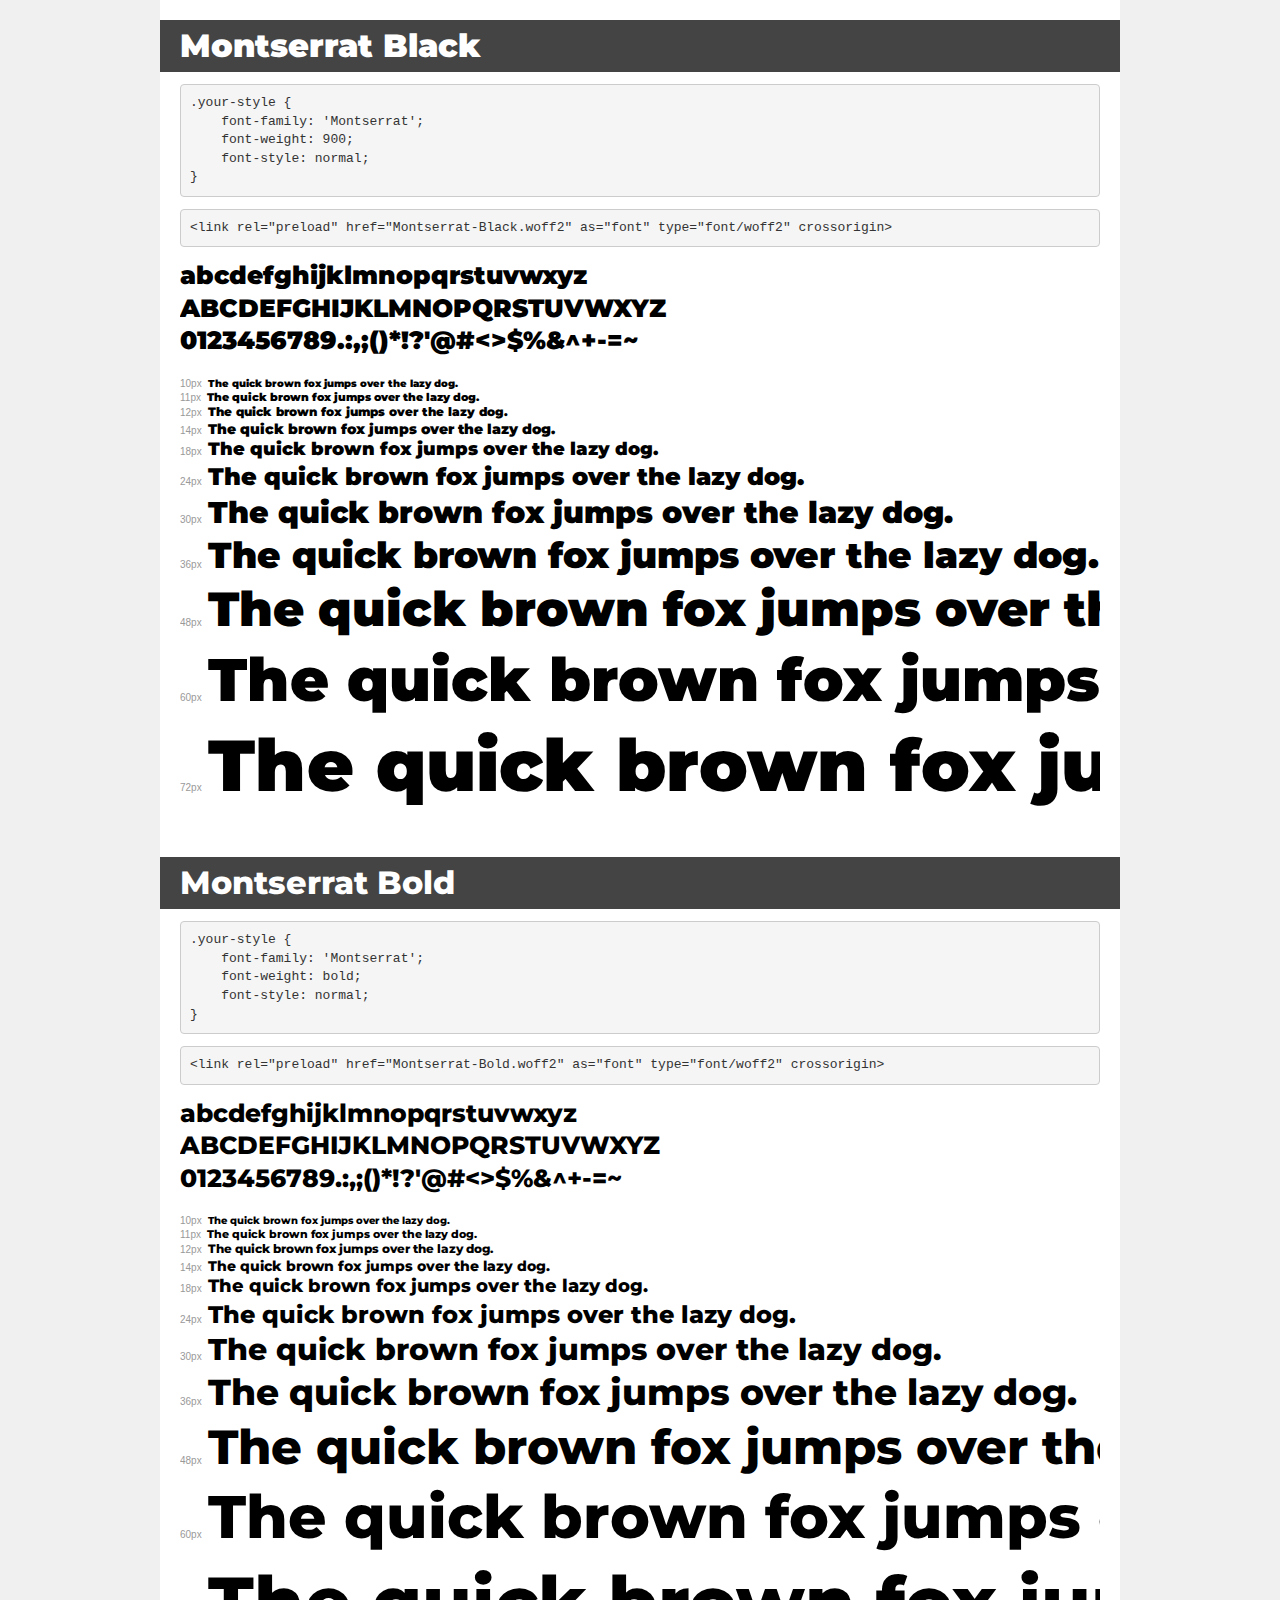
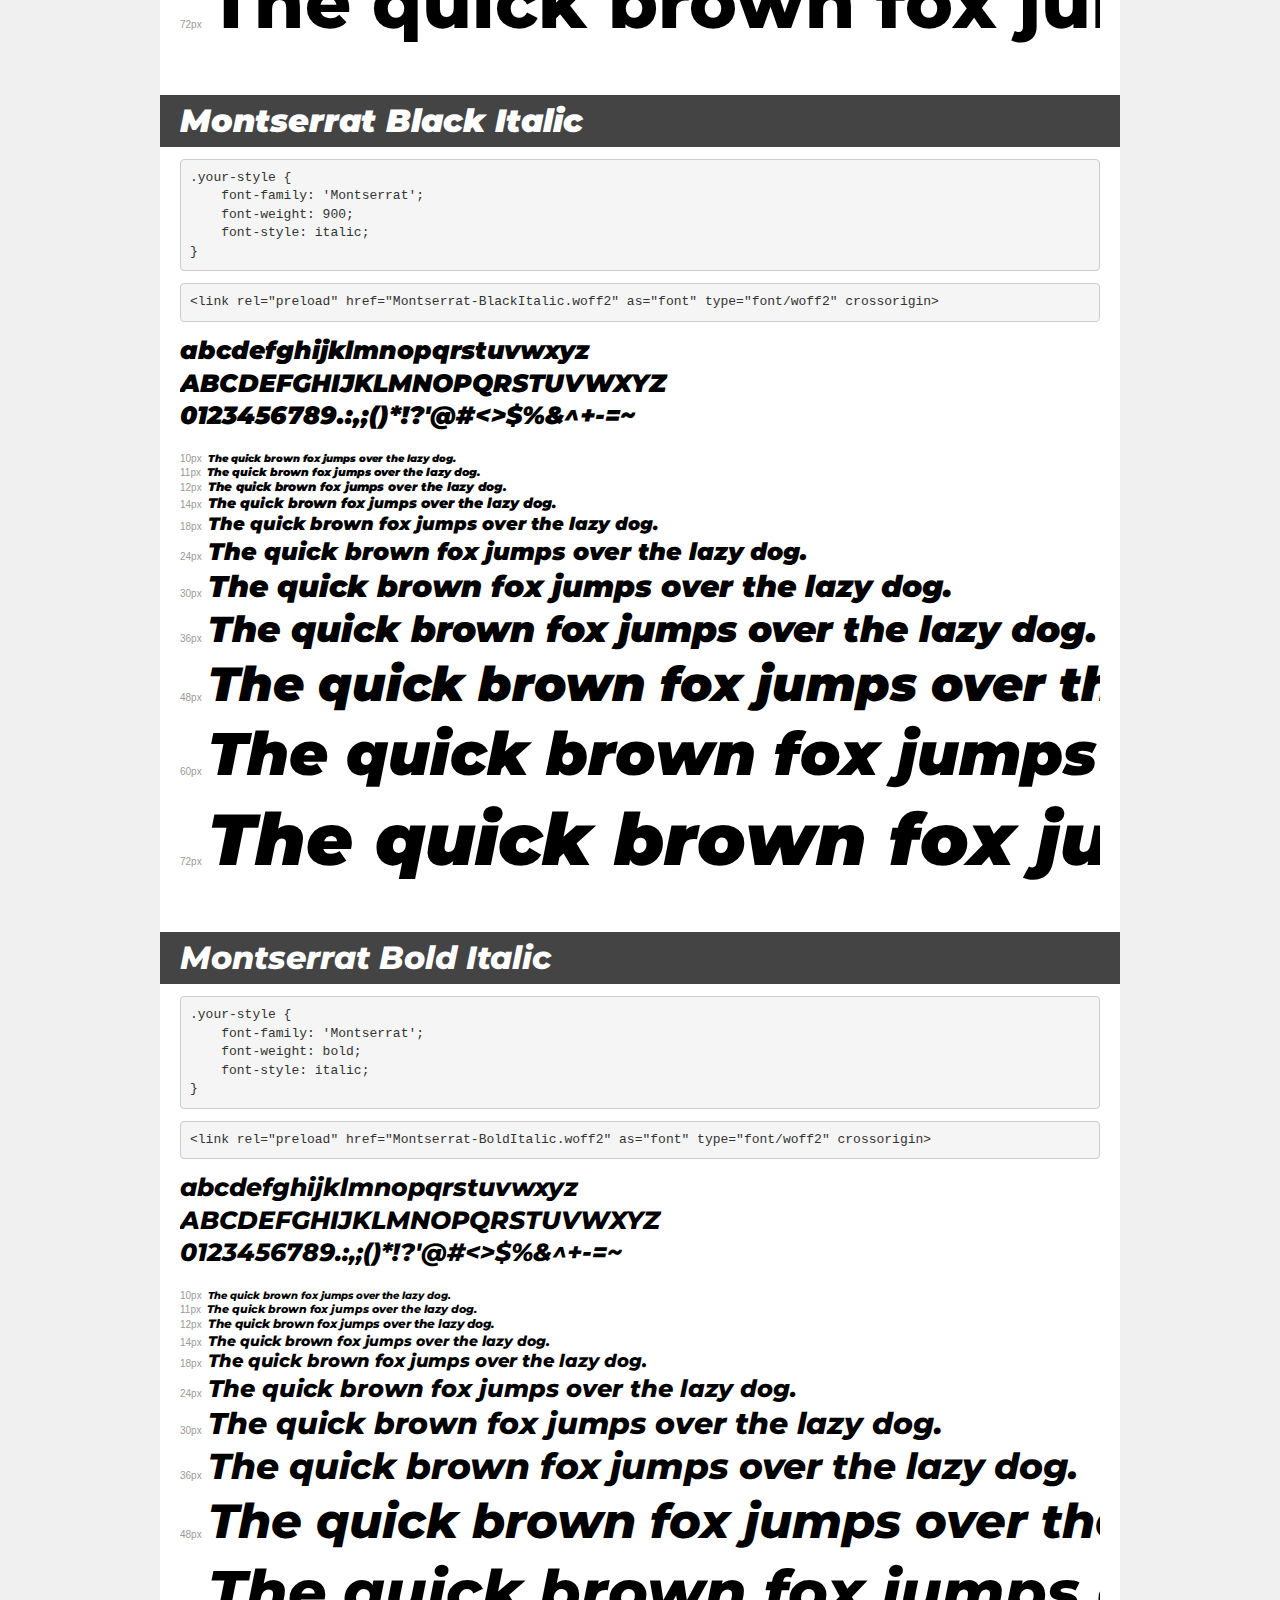
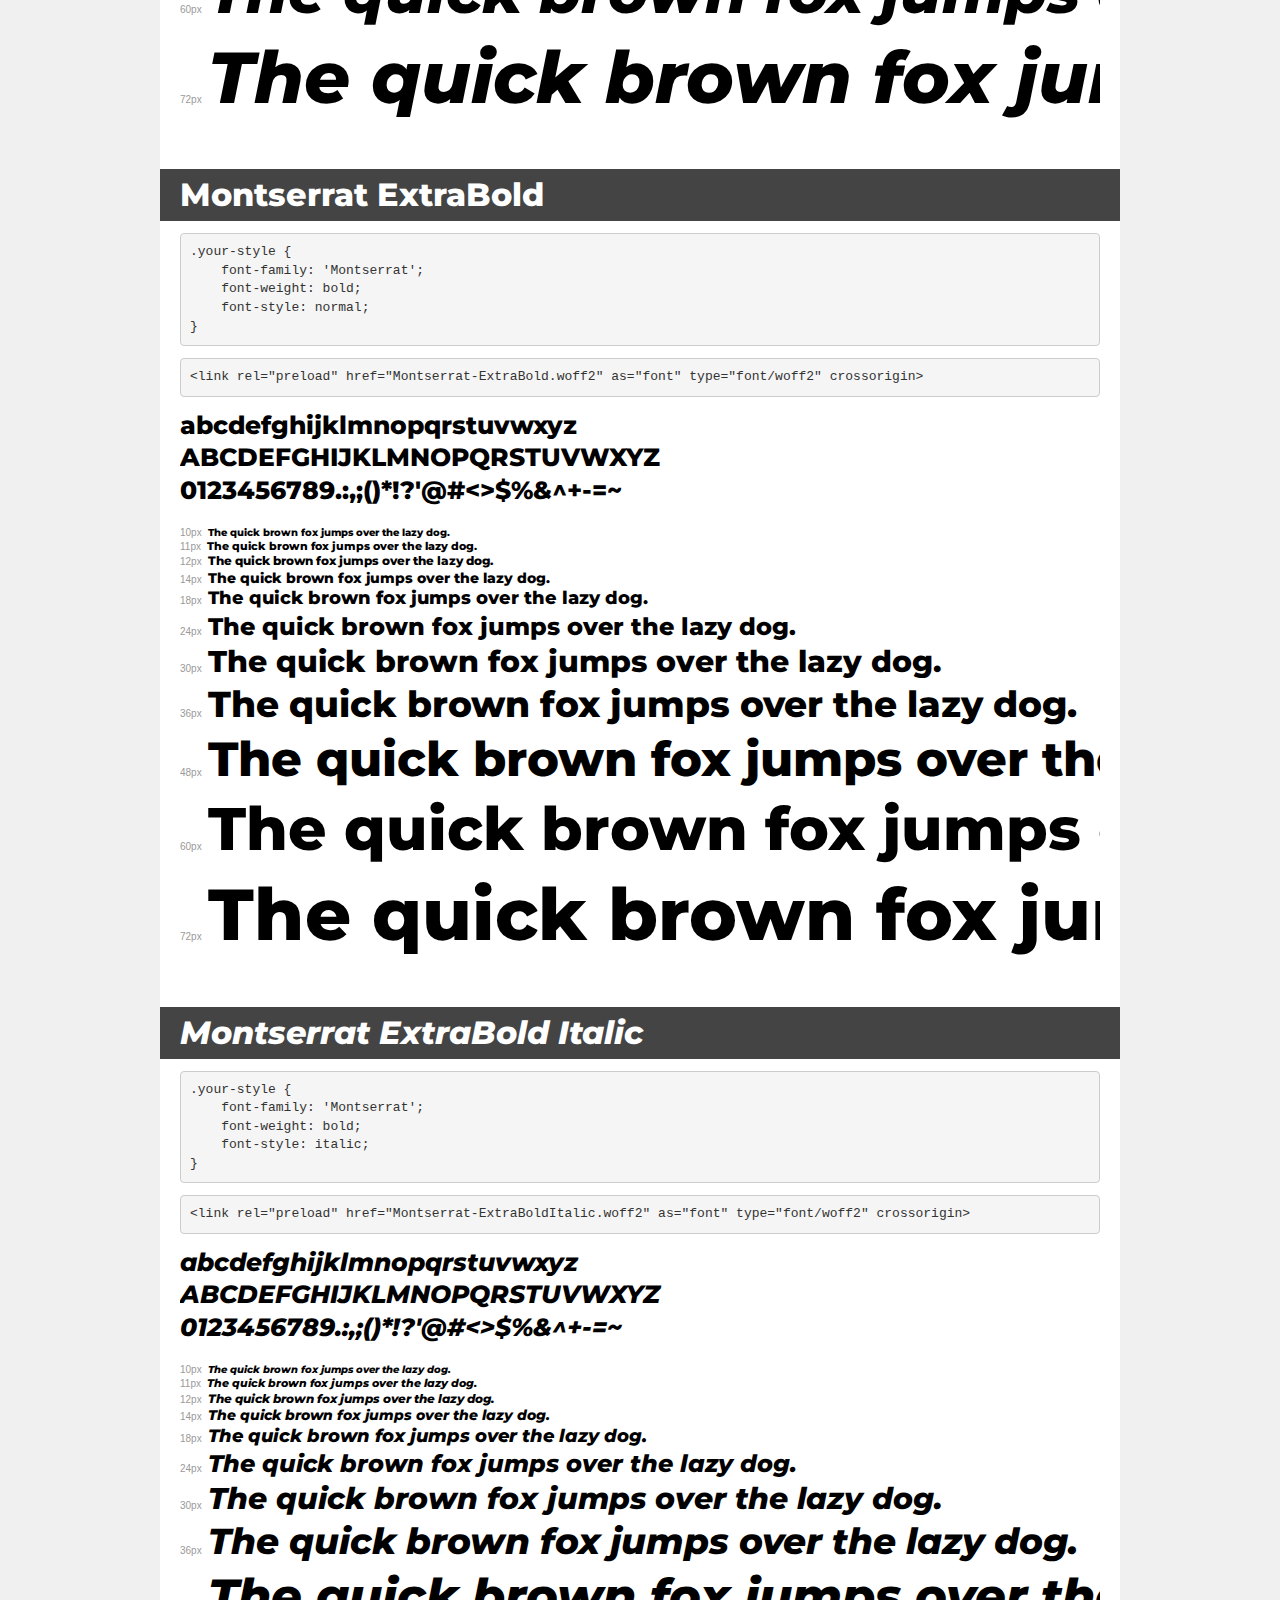
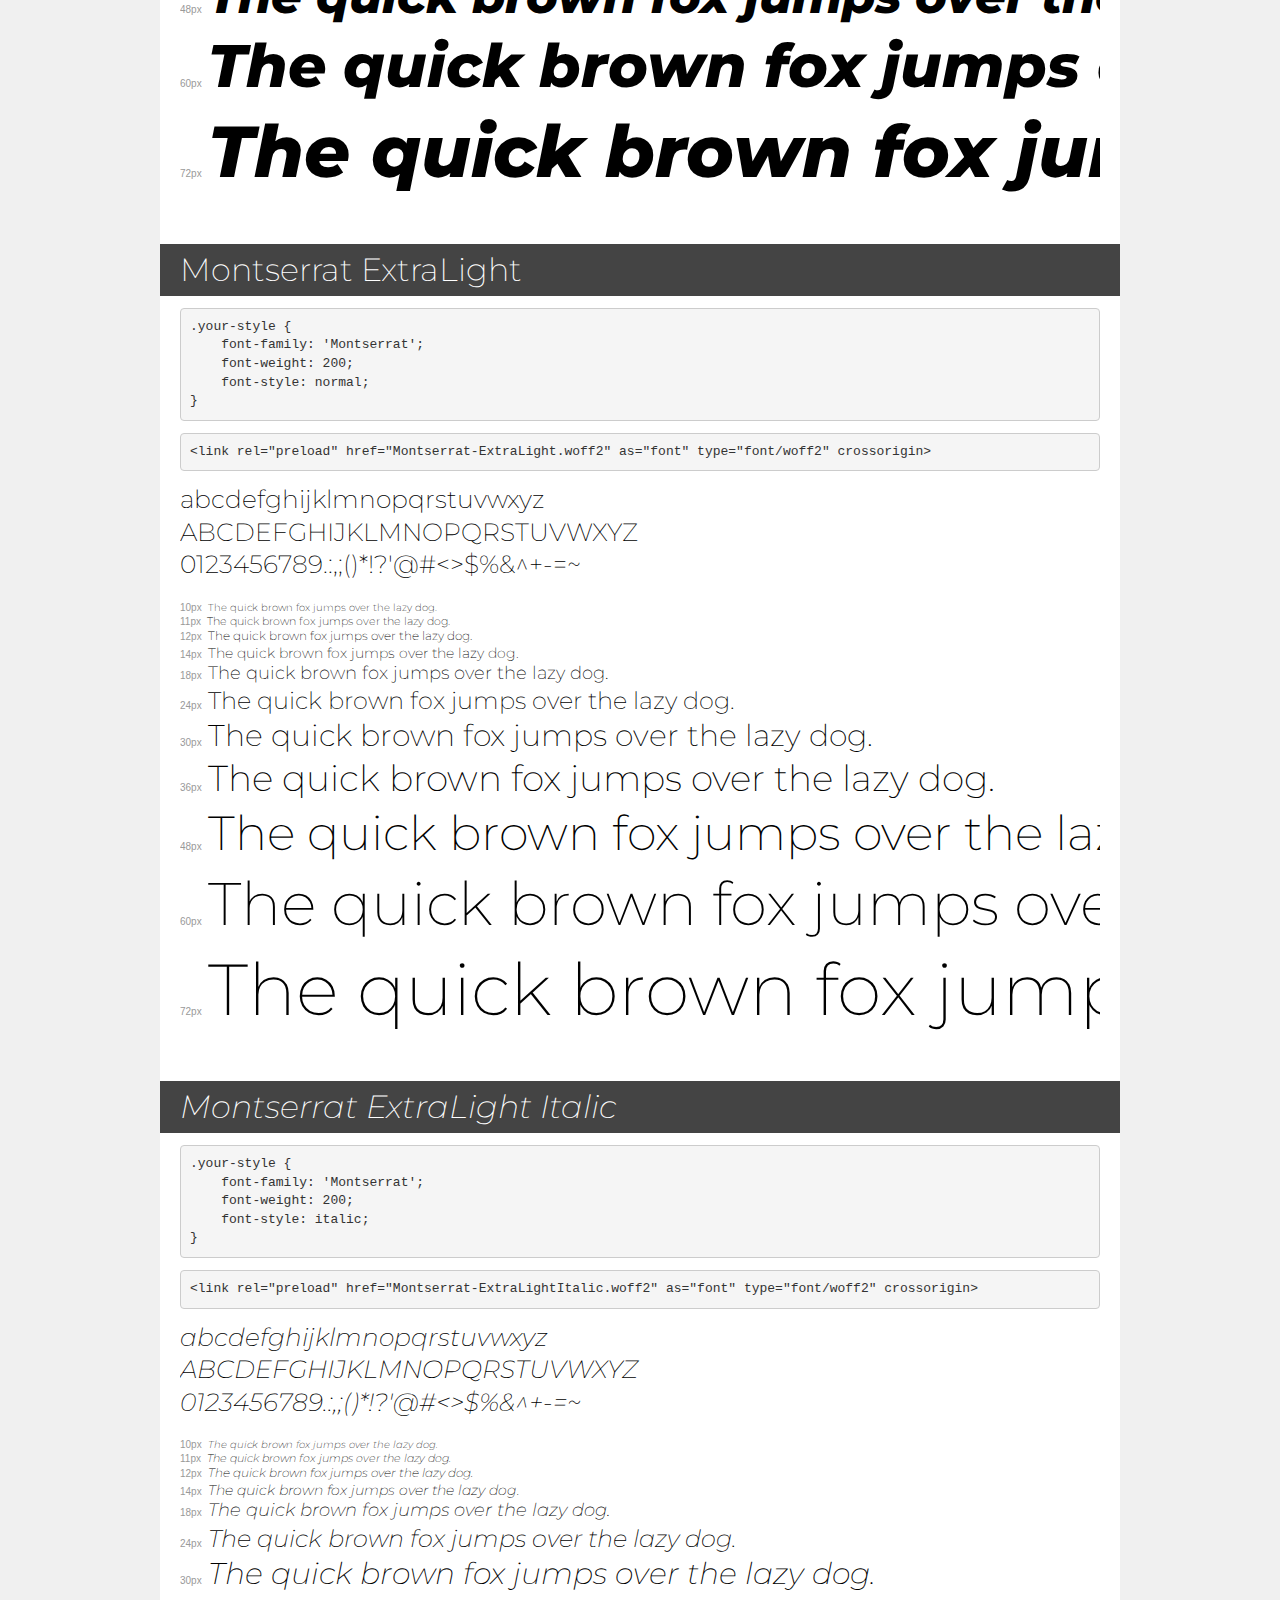
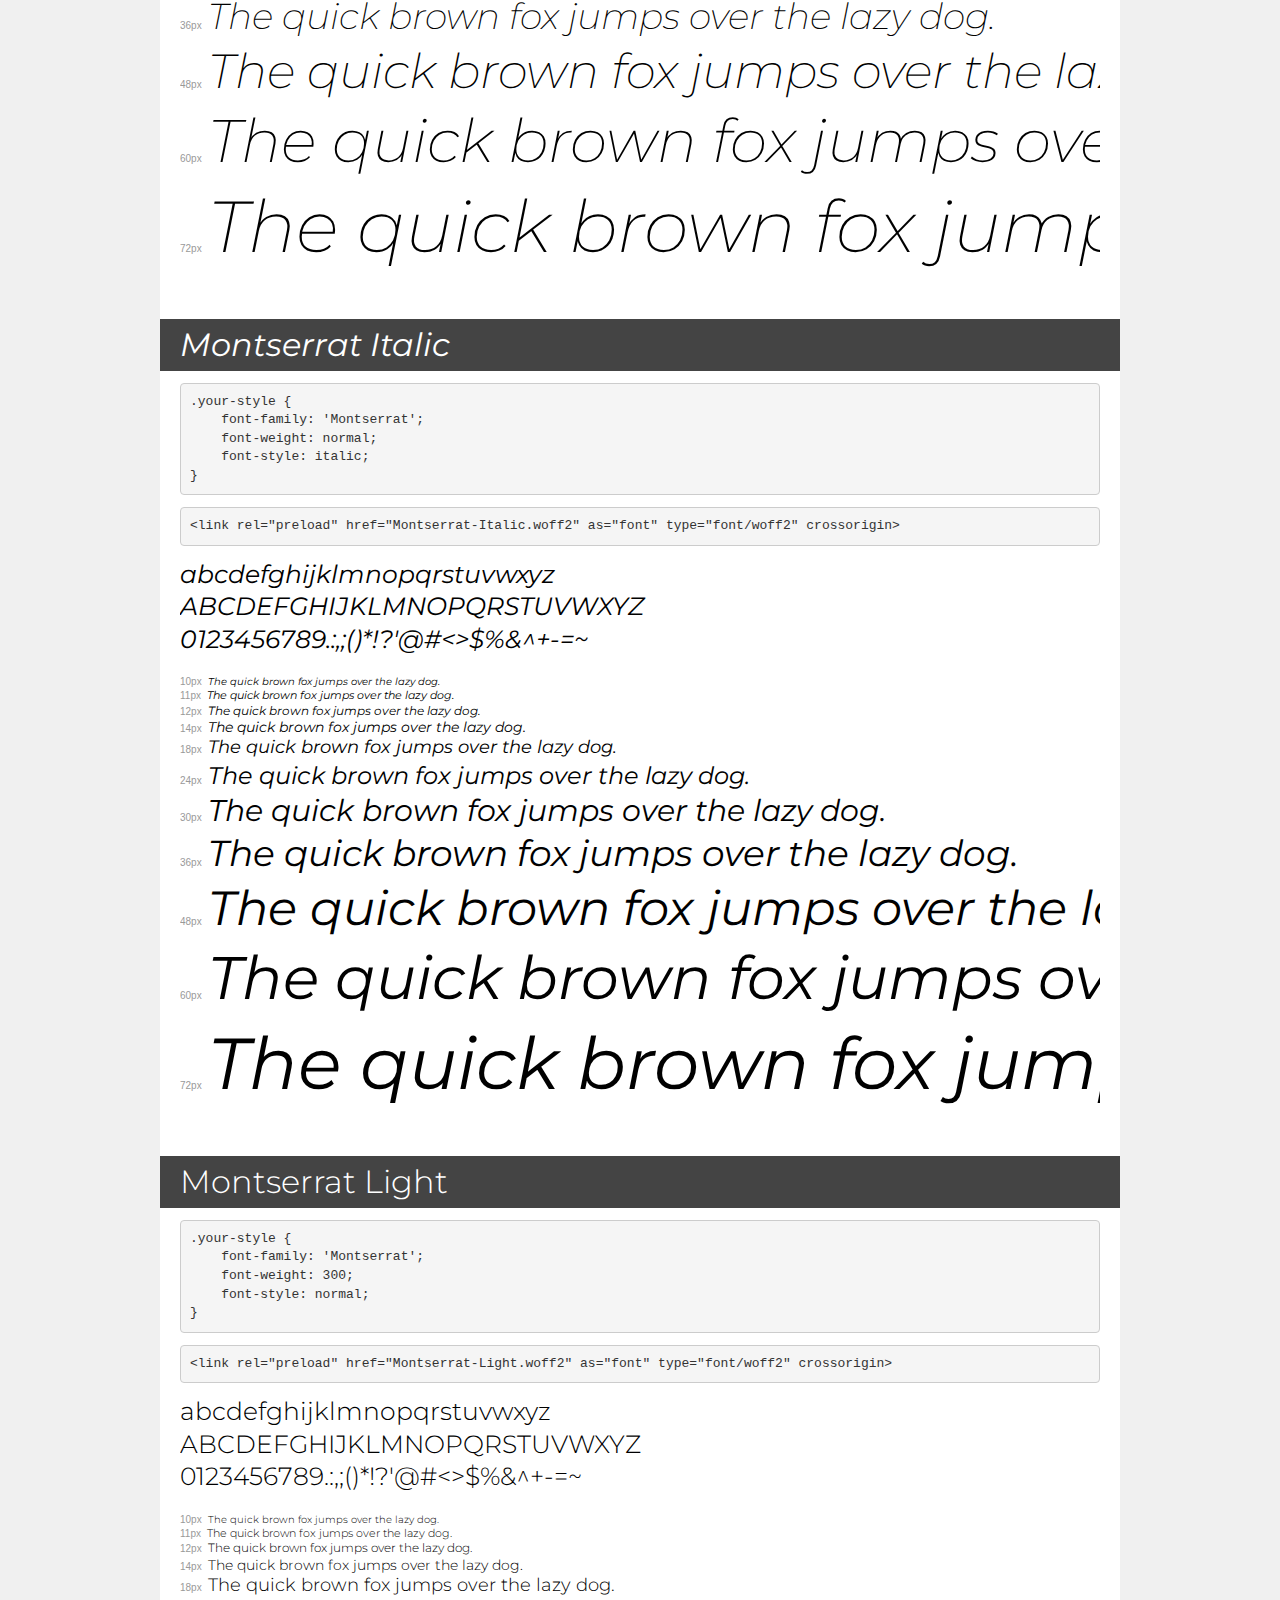
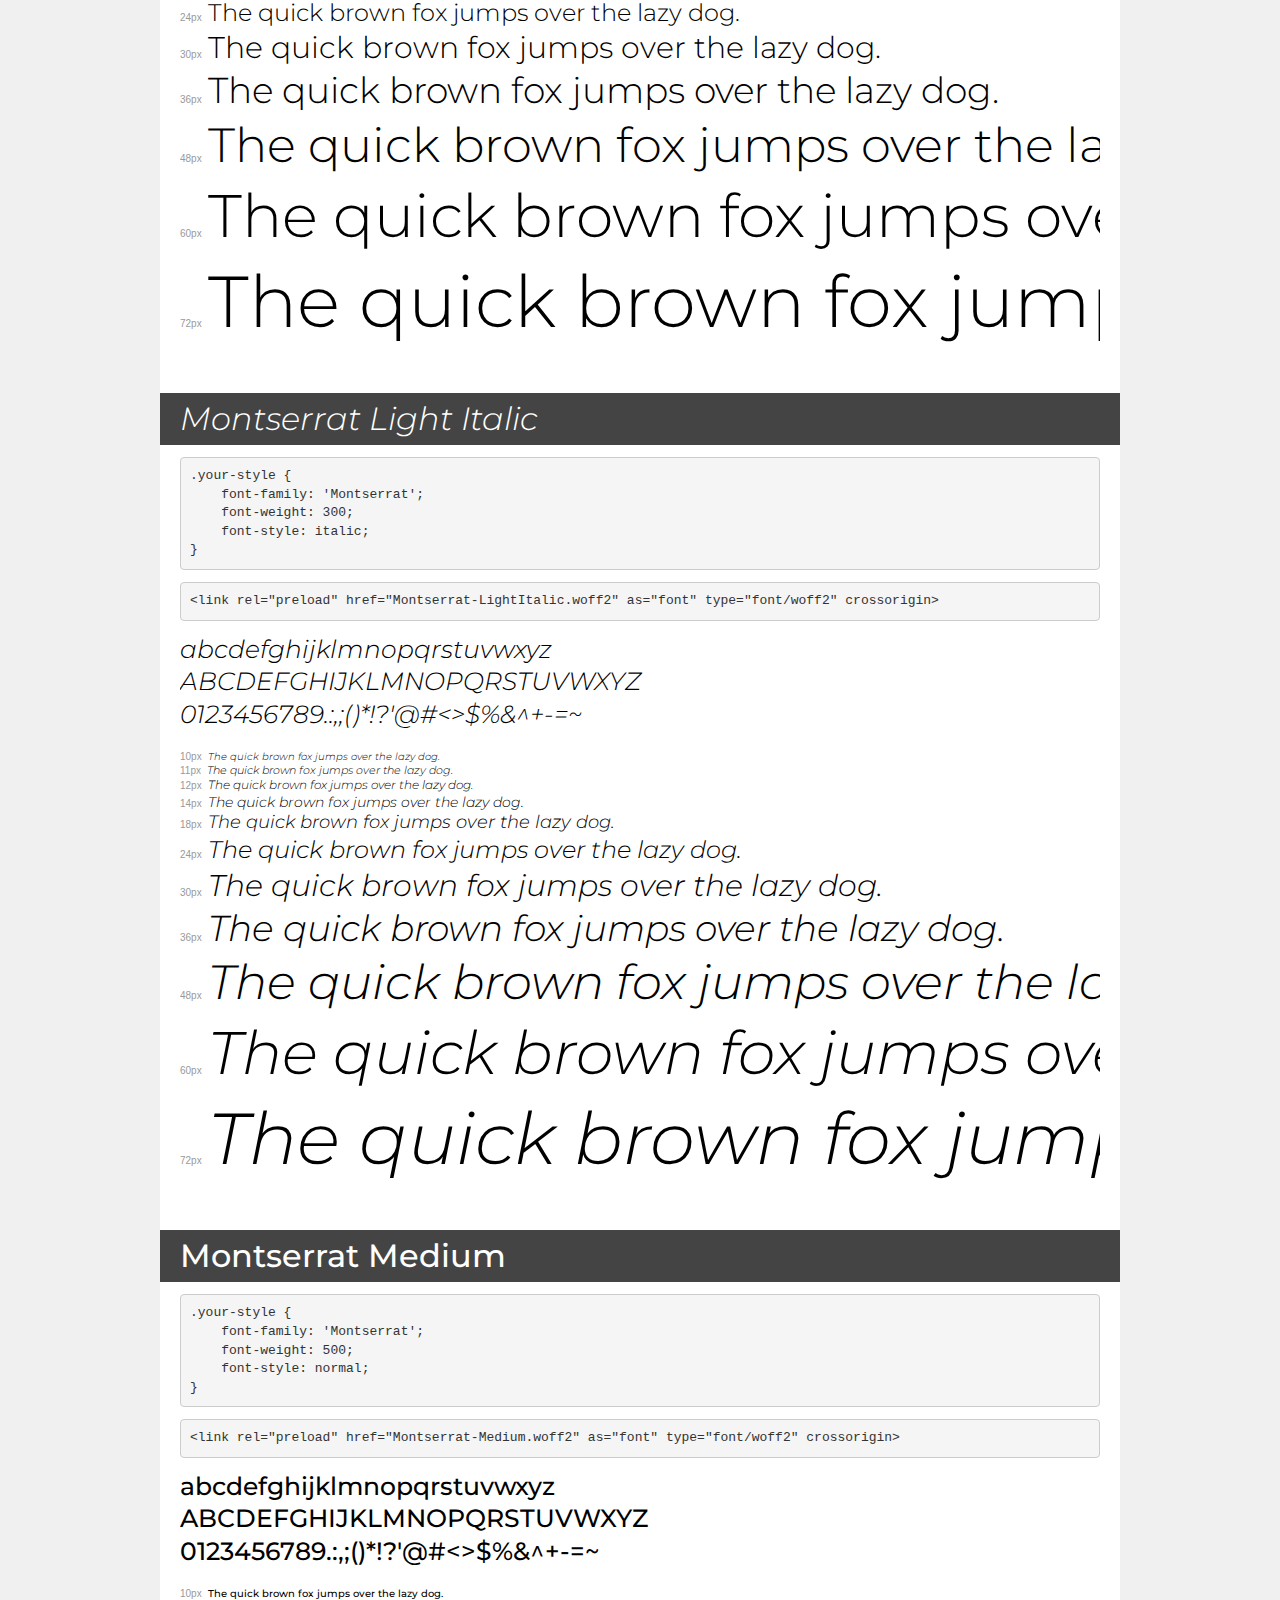
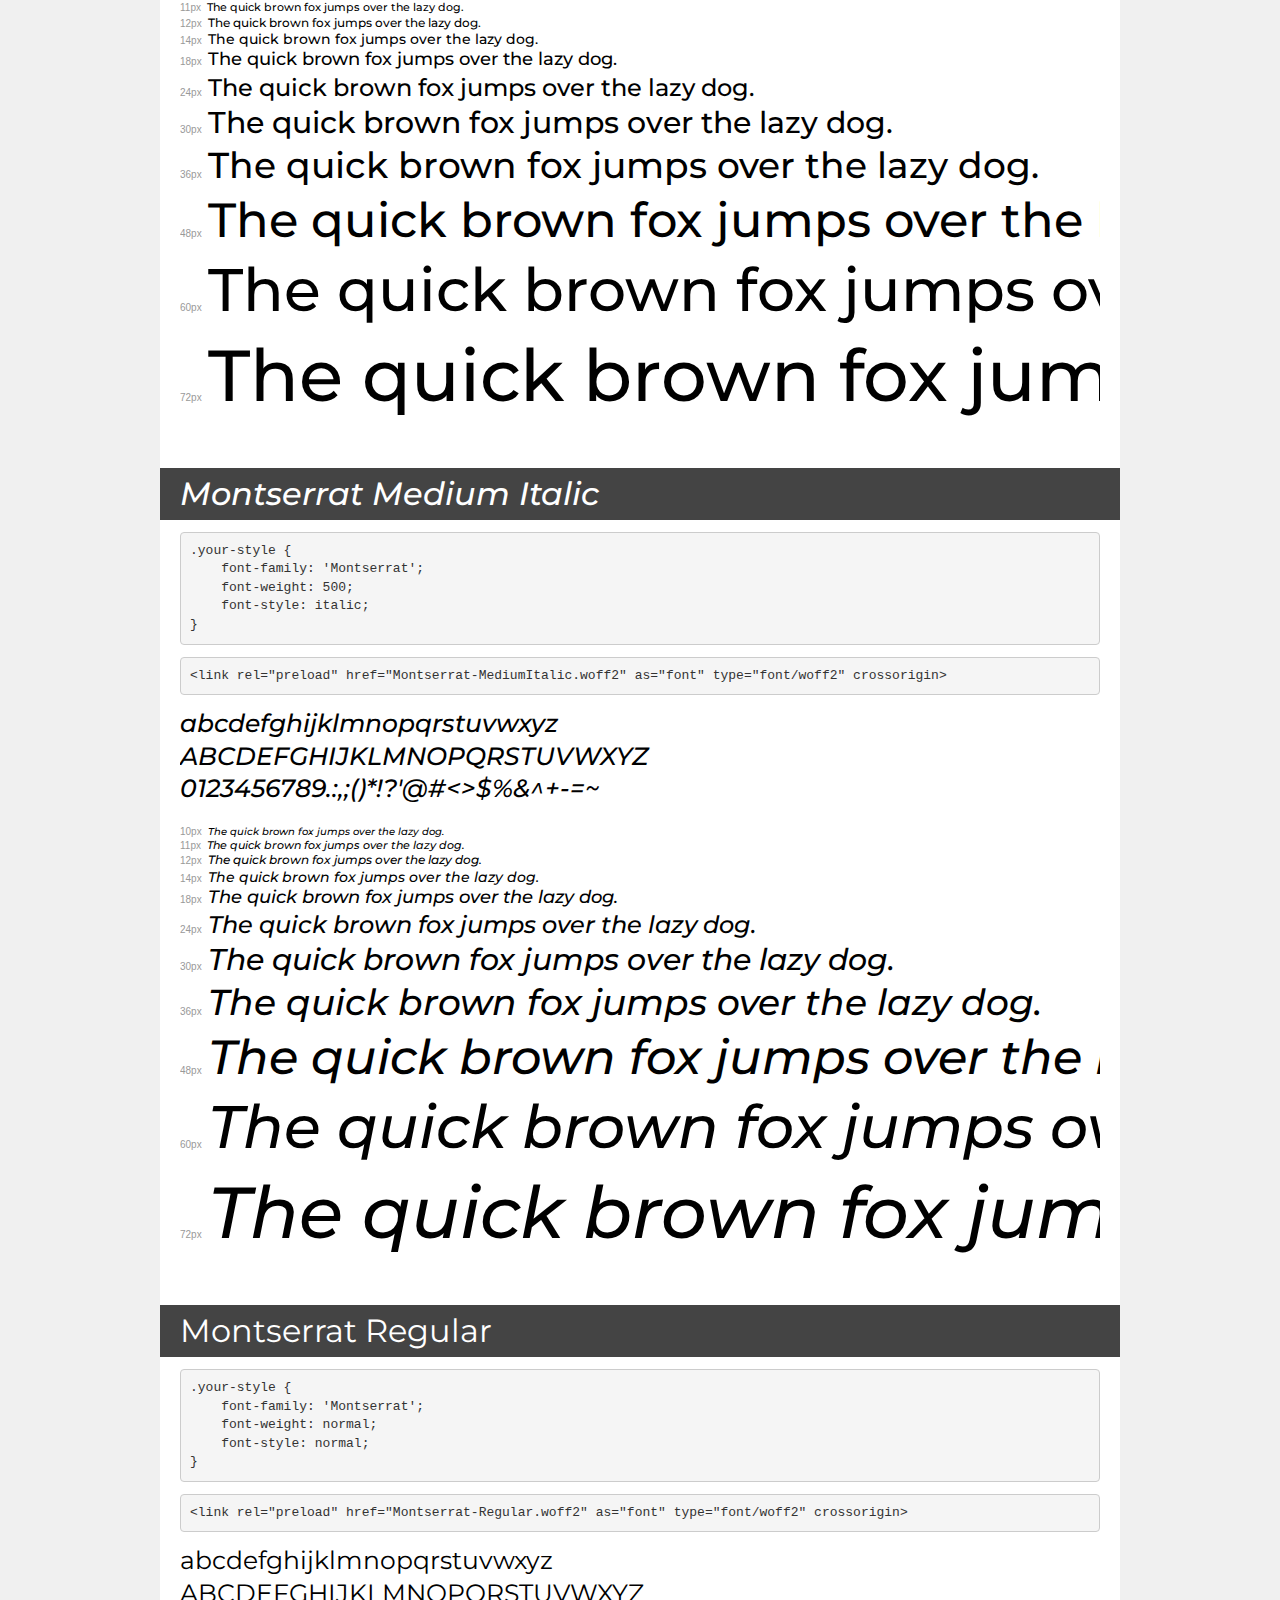
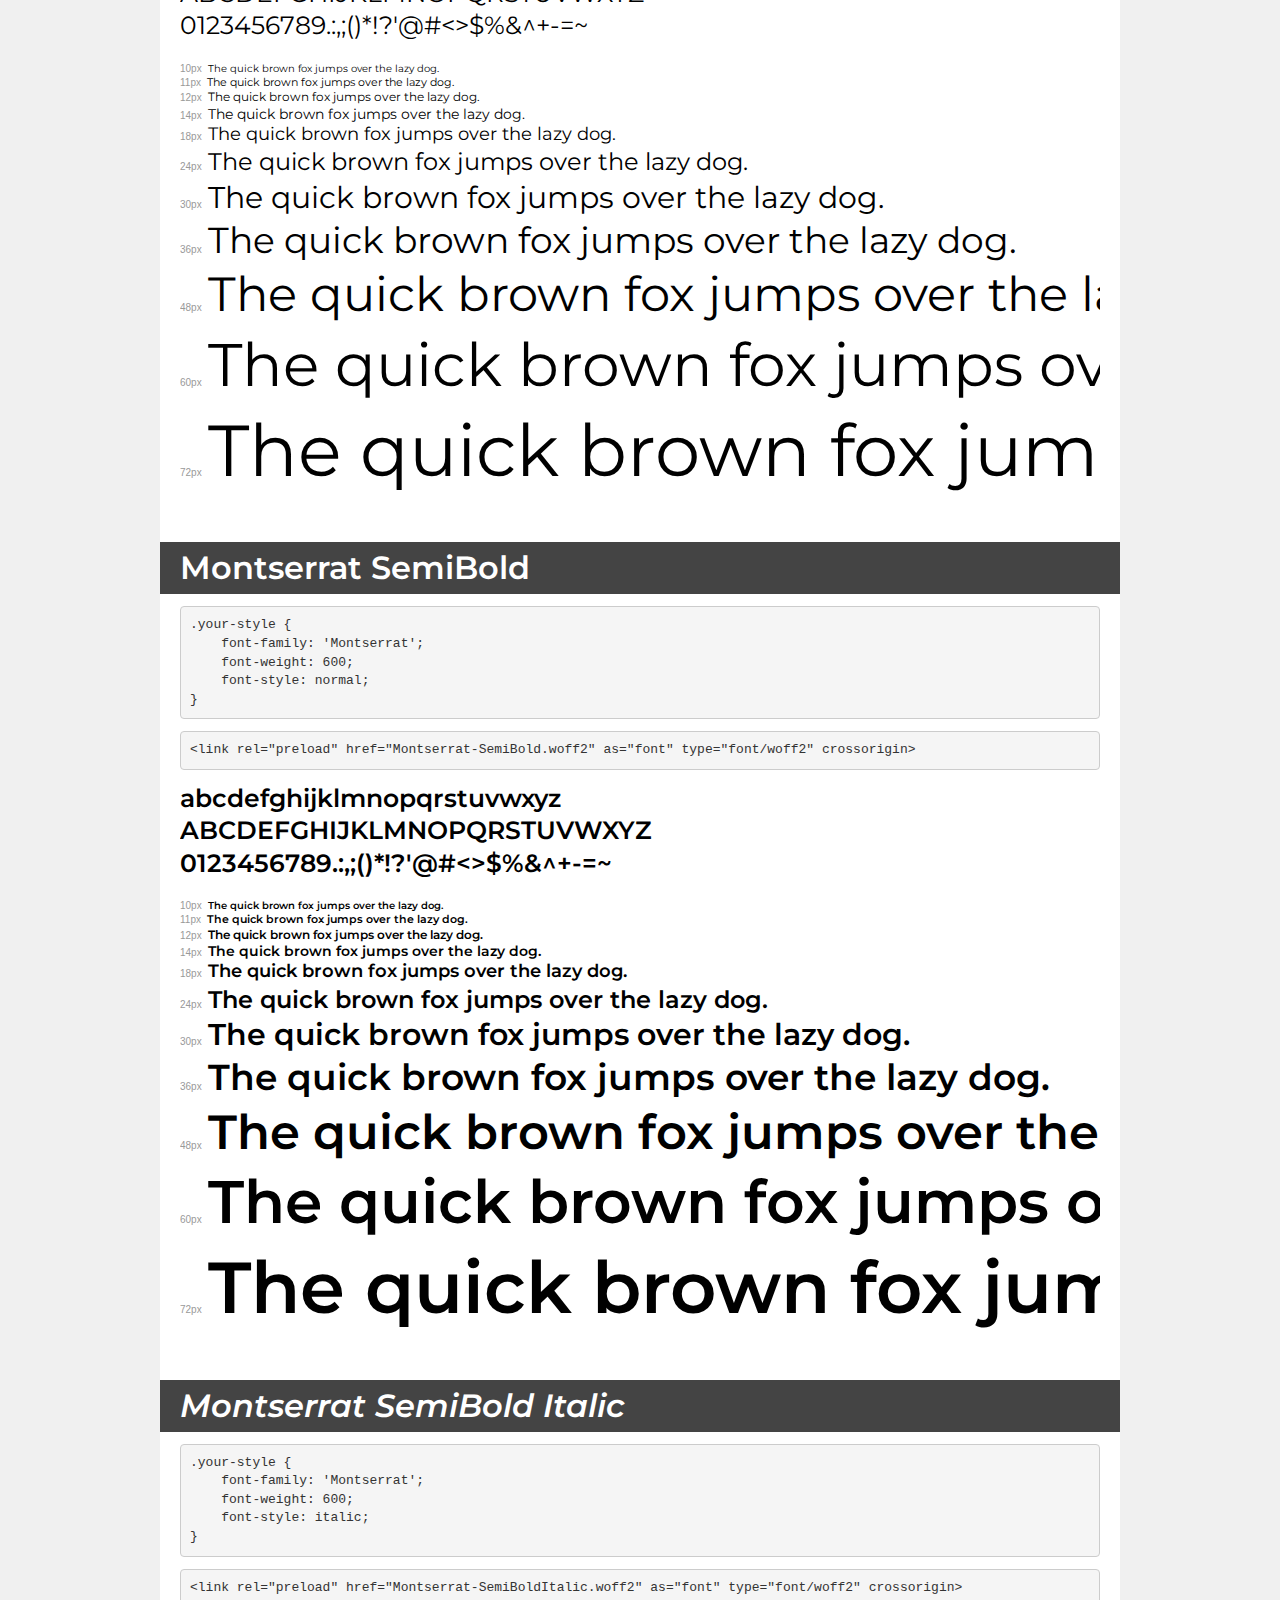
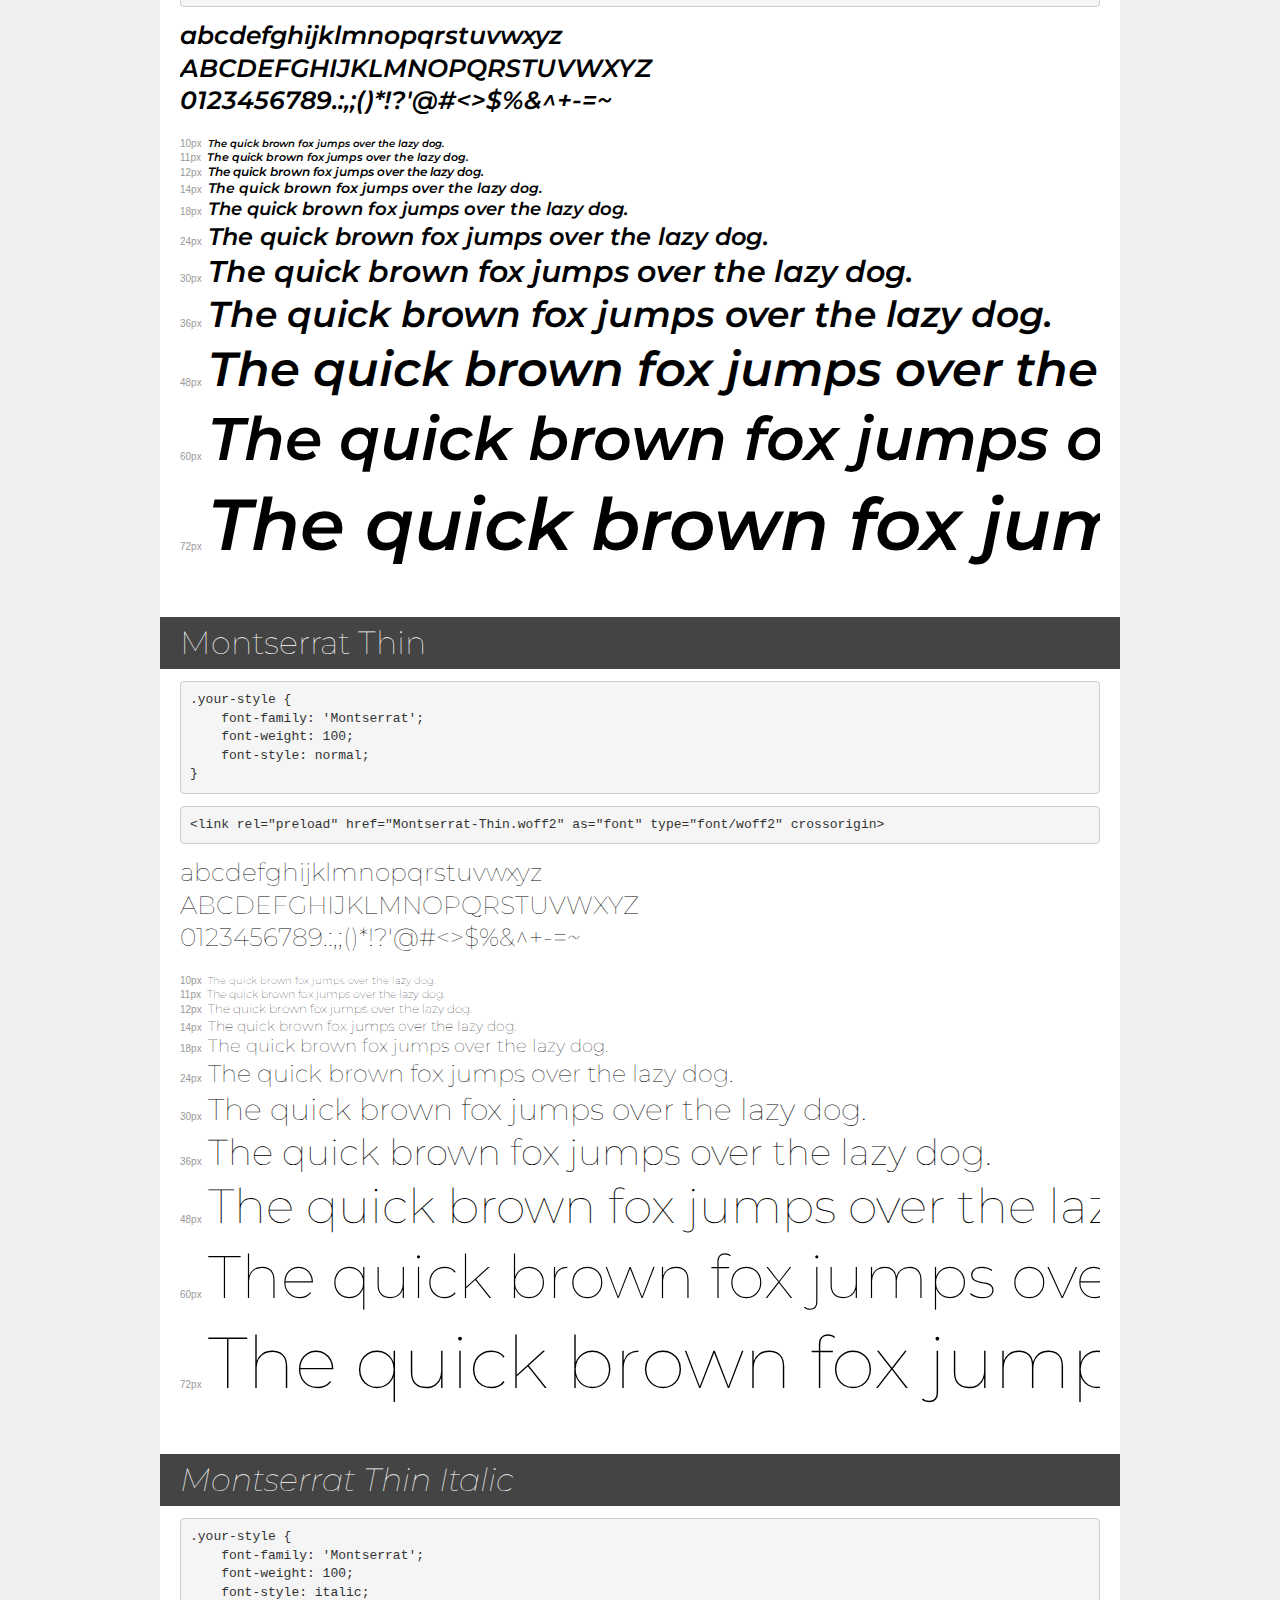
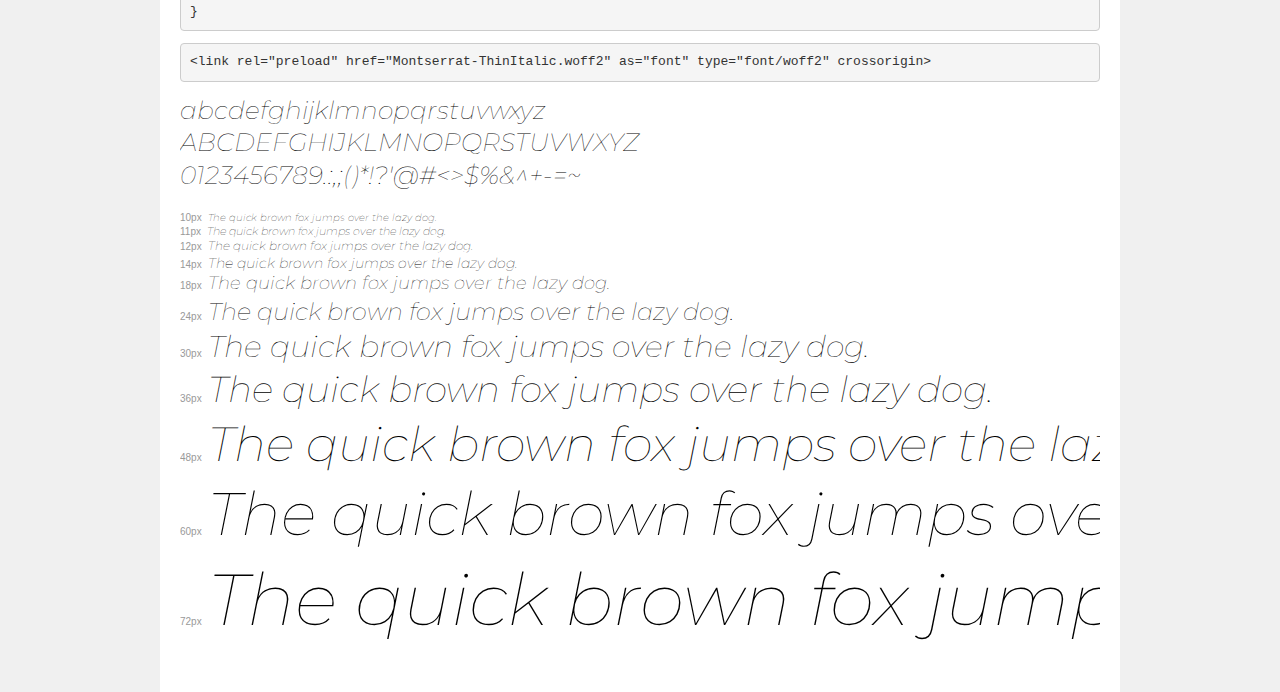
<file: fonts/montserrat/demo.html>
<!DOCTYPE html>
<html lang="en">
<head>
    <meta charset="utf-8">
    <meta http-equiv="X-UA-Compatible" content="IE=edge">
    <meta name="viewport" content="width=device-width, initial-scale=1">
    <meta name="robots" content="noindex, noarchive">
    <meta name="format-detection" content="telephone=no">
    <title>Transfonter demo</title>
    <link href="stylesheet.css" rel="stylesheet">
    <style>
        /*
        http://meyerweb.com/eric/tools/css/reset/
        v2.0 | 20110126
        License: none (public domain)
        */
        html, body, div, span, applet, object, iframe,
        h1, h2, h3, h4, h5, h6, p, blockquote, pre,
        a, abbr, acronym, address, big, cite, code,
        del, dfn, em, img, ins, kbd, q, s, samp,
        small, strike, strong, sub, sup, tt, var,
        b, u, i, center,
        dl, dt, dd, ol, ul, li,
        fieldset, form, label, legend,
        table, caption, tbody, tfoot, thead, tr, th, td,
        article, aside, canvas, details, embed,
        figure, figcaption, footer, header, hgroup,
        menu, nav, output, ruby, section, summary,
        time, mark, audio, video {
            margin: 0;
            padding: 0;
            border: 0;
            font-size: 100%;
            font: inherit;
            vertical-align: baseline;
        }
        /* HTML5 display-role reset for older browsers */
        article, aside, details, figcaption, figure,
        footer, header, hgroup, menu, nav, section {
            display: block;
        }
        body {
            line-height: 1;
        }
        ol, ul {
            list-style: none;
        }
        blockquote, q {
            quotes: none;
        }
        blockquote:before, blockquote:after,
        q:before, q:after {
            content: '';
            content: none;
        }
        table {
            border-collapse: collapse;
            border-spacing: 0;
        }
        /* demo styles */
        body {
            background: #f0f0f0;
            color: #000;
        }
        .page {
            background: #fff;
            width: 920px;
            margin: 0 auto;
            padding: 20px 20px 0 20px;
            overflow: hidden;
        }
        .font-container {
            overflow-x: auto;
            overflow-y: hidden;
            margin-bottom: 40px;
            line-height: 1.3;
            white-space: nowrap;
            padding-bottom: 5px;
        }
        h1 {
            position: relative;
            background: #444;
            font-size: 32px;
            color: #fff;
            padding: 10px 20px;
            margin: 0 -20px 12px -20px;
        }
        .letters {
            font-size: 25px;
            margin-bottom: 20px;
        }
        .s10:before {
            content: '10px';
        }
        .s11:before {
            content: '11px';
        }
        .s12:before {
            content: '12px';
        }
        .s14:before {
            content: '14px';
        }
        .s18:before {
            content: '18px';
        }
        .s24:before {
            content: '24px';
        }
        .s30:before {
            content: '30px';
        }
        .s36:before {
            content: '36px';
        }
        .s48:before {
            content: '48px';
        }
        .s60:before {
            content: '60px';
        }
        .s72:before {
            content: '72px';
        }
        .s10:before, .s11:before, .s12:before, .s14:before,
        .s18:before, .s24:before, .s30:before, .s36:before,
        .s48:before, .s60:before, .s72:before {
            font-family: Arial, sans-serif;
            font-size: 10px;
            font-weight: normal;
            font-style: normal;
            color: #999;
            padding-right: 6px;
        }
        pre {
            display: block;
            padding: 9px;
            margin: 0 0 12px;
            font-family: Monaco, Menlo, Consolas, "Courier New", monospace;
            font-size: 13px;
            line-height: 1.428571429;
            color: #333;
            font-weight: normal;
            font-style: normal;
            background-color: #f5f5f5;
            border: 1px solid #ccc;
            overflow-x: auto;
            border-radius: 4px;
        }
        /* responsive */
        @media (max-width: 959px) {
            .page {
                width: auto;
                margin: 0;
            }
        }
    </style>
</head>
<body>
<div class="page">
    <div class="demo">
        <h1 style="font-family: 'Montserrat'; font-weight: 900; font-style: normal;">Montserrat Black</h1>
        <pre title="Usage">.your-style {
    font-family: 'Montserrat';
    font-weight: 900;
    font-style: normal;
}</pre>
        <pre title="Preload (optional)">
&lt;link rel=&quot;preload&quot; href=&quot;Montserrat-Black.woff2&quot; as=&quot;font&quot; type=&quot;font/woff2&quot; crossorigin&gt;</pre>
        <div class="font-container" style="font-family: 'Montserrat'; font-weight: 900; font-style: normal;">
            <p class="letters">
                abcdefghijklmnopqrstuvwxyz<br>
ABCDEFGHIJKLMNOPQRSTUVWXYZ<br>
                0123456789.:,;()*!?'@#&lt;&gt;$%&^+-=~
            </p>
            <p class="s10" style="font-size: 10px;">The quick brown fox jumps over the lazy dog.</p>
            <p class="s11" style="font-size: 11px;">The quick brown fox jumps over the lazy dog.</p>
            <p class="s12" style="font-size: 12px;">The quick brown fox jumps over the lazy dog.</p>
            <p class="s14" style="font-size: 14px;">The quick brown fox jumps over the lazy dog.</p>
            <p class="s18" style="font-size: 18px;">The quick brown fox jumps over the lazy dog.</p>
            <p class="s24" style="font-size: 24px;">The quick brown fox jumps over the lazy dog.</p>
            <p class="s30" style="font-size: 30px;">The quick brown fox jumps over the lazy dog.</p>
            <p class="s36" style="font-size: 36px;">The quick brown fox jumps over the lazy dog.</p>
            <p class="s48" style="font-size: 48px;">The quick brown fox jumps over the lazy dog.</p>
            <p class="s60" style="font-size: 60px;">The quick brown fox jumps over the lazy dog.</p>
            <p class="s72" style="font-size: 72px;">The quick brown fox jumps over the lazy dog.</p>
        </div>
    </div>

    <div class="demo">
        <h1 style="font-family: 'Montserrat'; font-weight: bold; font-style: normal;">Montserrat Bold</h1>
        <pre title="Usage">.your-style {
    font-family: 'Montserrat';
    font-weight: bold;
    font-style: normal;
}</pre>
        <pre title="Preload (optional)">
&lt;link rel=&quot;preload&quot; href=&quot;Montserrat-Bold.woff2&quot; as=&quot;font&quot; type=&quot;font/woff2&quot; crossorigin&gt;</pre>
        <div class="font-container" style="font-family: 'Montserrat'; font-weight: bold; font-style: normal;">
            <p class="letters">
                abcdefghijklmnopqrstuvwxyz<br>
ABCDEFGHIJKLMNOPQRSTUVWXYZ<br>
                0123456789.:,;()*!?'@#&lt;&gt;$%&^+-=~
            </p>
            <p class="s10" style="font-size: 10px;">The quick brown fox jumps over the lazy dog.</p>
            <p class="s11" style="font-size: 11px;">The quick brown fox jumps over the lazy dog.</p>
            <p class="s12" style="font-size: 12px;">The quick brown fox jumps over the lazy dog.</p>
            <p class="s14" style="font-size: 14px;">The quick brown fox jumps over the lazy dog.</p>
            <p class="s18" style="font-size: 18px;">The quick brown fox jumps over the lazy dog.</p>
            <p class="s24" style="font-size: 24px;">The quick brown fox jumps over the lazy dog.</p>
            <p class="s30" style="font-size: 30px;">The quick brown fox jumps over the lazy dog.</p>
            <p class="s36" style="font-size: 36px;">The quick brown fox jumps over the lazy dog.</p>
            <p class="s48" style="font-size: 48px;">The quick brown fox jumps over the lazy dog.</p>
            <p class="s60" style="font-size: 60px;">The quick brown fox jumps over the lazy dog.</p>
            <p class="s72" style="font-size: 72px;">The quick brown fox jumps over the lazy dog.</p>
        </div>
    </div>

    <div class="demo">
        <h1 style="font-family: 'Montserrat'; font-weight: 900; font-style: italic;">Montserrat Black Italic</h1>
        <pre title="Usage">.your-style {
    font-family: 'Montserrat';
    font-weight: 900;
    font-style: italic;
}</pre>
        <pre title="Preload (optional)">
&lt;link rel=&quot;preload&quot; href=&quot;Montserrat-BlackItalic.woff2&quot; as=&quot;font&quot; type=&quot;font/woff2&quot; crossorigin&gt;</pre>
        <div class="font-container" style="font-family: 'Montserrat'; font-weight: 900; font-style: italic;">
            <p class="letters">
                abcdefghijklmnopqrstuvwxyz<br>
ABCDEFGHIJKLMNOPQRSTUVWXYZ<br>
                0123456789.:,;()*!?'@#&lt;&gt;$%&^+-=~
            </p>
            <p class="s10" style="font-size: 10px;">The quick brown fox jumps over the lazy dog.</p>
            <p class="s11" style="font-size: 11px;">The quick brown fox jumps over the lazy dog.</p>
            <p class="s12" style="font-size: 12px;">The quick brown fox jumps over the lazy dog.</p>
            <p class="s14" style="font-size: 14px;">The quick brown fox jumps over the lazy dog.</p>
            <p class="s18" style="font-size: 18px;">The quick brown fox jumps over the lazy dog.</p>
            <p class="s24" style="font-size: 24px;">The quick brown fox jumps over the lazy dog.</p>
            <p class="s30" style="font-size: 30px;">The quick brown fox jumps over the lazy dog.</p>
            <p class="s36" style="font-size: 36px;">The quick brown fox jumps over the lazy dog.</p>
            <p class="s48" style="font-size: 48px;">The quick brown fox jumps over the lazy dog.</p>
            <p class="s60" style="font-size: 60px;">The quick brown fox jumps over the lazy dog.</p>
            <p class="s72" style="font-size: 72px;">The quick brown fox jumps over the lazy dog.</p>
        </div>
    </div>

    <div class="demo">
        <h1 style="font-family: 'Montserrat'; font-weight: bold; font-style: italic;">Montserrat Bold Italic</h1>
        <pre title="Usage">.your-style {
    font-family: 'Montserrat';
    font-weight: bold;
    font-style: italic;
}</pre>
        <pre title="Preload (optional)">
&lt;link rel=&quot;preload&quot; href=&quot;Montserrat-BoldItalic.woff2&quot; as=&quot;font&quot; type=&quot;font/woff2&quot; crossorigin&gt;</pre>
        <div class="font-container" style="font-family: 'Montserrat'; font-weight: bold; font-style: italic;">
            <p class="letters">
                abcdefghijklmnopqrstuvwxyz<br>
ABCDEFGHIJKLMNOPQRSTUVWXYZ<br>
                0123456789.:,;()*!?'@#&lt;&gt;$%&^+-=~
            </p>
            <p class="s10" style="font-size: 10px;">The quick brown fox jumps over the lazy dog.</p>
            <p class="s11" style="font-size: 11px;">The quick brown fox jumps over the lazy dog.</p>
            <p class="s12" style="font-size: 12px;">The quick brown fox jumps over the lazy dog.</p>
            <p class="s14" style="font-size: 14px;">The quick brown fox jumps over the lazy dog.</p>
            <p class="s18" style="font-size: 18px;">The quick brown fox jumps over the lazy dog.</p>
            <p class="s24" style="font-size: 24px;">The quick brown fox jumps over the lazy dog.</p>
            <p class="s30" style="font-size: 30px;">The quick brown fox jumps over the lazy dog.</p>
            <p class="s36" style="font-size: 36px;">The quick brown fox jumps over the lazy dog.</p>
            <p class="s48" style="font-size: 48px;">The quick brown fox jumps over the lazy dog.</p>
            <p class="s60" style="font-size: 60px;">The quick brown fox jumps over the lazy dog.</p>
            <p class="s72" style="font-size: 72px;">The quick brown fox jumps over the lazy dog.</p>
        </div>
    </div>

    <div class="demo">
        <h1 style="font-family: 'Montserrat'; font-weight: bold; font-style: normal;">Montserrat ExtraBold</h1>
        <pre title="Usage">.your-style {
    font-family: 'Montserrat';
    font-weight: bold;
    font-style: normal;
}</pre>
        <pre title="Preload (optional)">
&lt;link rel=&quot;preload&quot; href=&quot;Montserrat-ExtraBold.woff2&quot; as=&quot;font&quot; type=&quot;font/woff2&quot; crossorigin&gt;</pre>
        <div class="font-container" style="font-family: 'Montserrat'; font-weight: bold; font-style: normal;">
            <p class="letters">
                abcdefghijklmnopqrstuvwxyz<br>
ABCDEFGHIJKLMNOPQRSTUVWXYZ<br>
                0123456789.:,;()*!?'@#&lt;&gt;$%&^+-=~
            </p>
            <p class="s10" style="font-size: 10px;">The quick brown fox jumps over the lazy dog.</p>
            <p class="s11" style="font-size: 11px;">The quick brown fox jumps over the lazy dog.</p>
            <p class="s12" style="font-size: 12px;">The quick brown fox jumps over the lazy dog.</p>
            <p class="s14" style="font-size: 14px;">The quick brown fox jumps over the lazy dog.</p>
            <p class="s18" style="font-size: 18px;">The quick brown fox jumps over the lazy dog.</p>
            <p class="s24" style="font-size: 24px;">The quick brown fox jumps over the lazy dog.</p>
            <p class="s30" style="font-size: 30px;">The quick brown fox jumps over the lazy dog.</p>
            <p class="s36" style="font-size: 36px;">The quick brown fox jumps over the lazy dog.</p>
            <p class="s48" style="font-size: 48px;">The quick brown fox jumps over the lazy dog.</p>
            <p class="s60" style="font-size: 60px;">The quick brown fox jumps over the lazy dog.</p>
            <p class="s72" style="font-size: 72px;">The quick brown fox jumps over the lazy dog.</p>
        </div>
    </div>

    <div class="demo">
        <h1 style="font-family: 'Montserrat'; font-weight: bold; font-style: italic;">Montserrat ExtraBold Italic</h1>
        <pre title="Usage">.your-style {
    font-family: 'Montserrat';
    font-weight: bold;
    font-style: italic;
}</pre>
        <pre title="Preload (optional)">
&lt;link rel=&quot;preload&quot; href=&quot;Montserrat-ExtraBoldItalic.woff2&quot; as=&quot;font&quot; type=&quot;font/woff2&quot; crossorigin&gt;</pre>
        <div class="font-container" style="font-family: 'Montserrat'; font-weight: bold; font-style: italic;">
            <p class="letters">
                abcdefghijklmnopqrstuvwxyz<br>
ABCDEFGHIJKLMNOPQRSTUVWXYZ<br>
                0123456789.:,;()*!?'@#&lt;&gt;$%&^+-=~
            </p>
            <p class="s10" style="font-size: 10px;">The quick brown fox jumps over the lazy dog.</p>
            <p class="s11" style="font-size: 11px;">The quick brown fox jumps over the lazy dog.</p>
            <p class="s12" style="font-size: 12px;">The quick brown fox jumps over the lazy dog.</p>
            <p class="s14" style="font-size: 14px;">The quick brown fox jumps over the lazy dog.</p>
            <p class="s18" style="font-size: 18px;">The quick brown fox jumps over the lazy dog.</p>
            <p class="s24" style="font-size: 24px;">The quick brown fox jumps over the lazy dog.</p>
            <p class="s30" style="font-size: 30px;">The quick brown fox jumps over the lazy dog.</p>
            <p class="s36" style="font-size: 36px;">The quick brown fox jumps over the lazy dog.</p>
            <p class="s48" style="font-size: 48px;">The quick brown fox jumps over the lazy dog.</p>
            <p class="s60" style="font-size: 60px;">The quick brown fox jumps over the lazy dog.</p>
            <p class="s72" style="font-size: 72px;">The quick brown fox jumps over the lazy dog.</p>
        </div>
    </div>

    <div class="demo">
        <h1 style="font-family: 'Montserrat'; font-weight: 200; font-style: normal;">Montserrat ExtraLight</h1>
        <pre title="Usage">.your-style {
    font-family: 'Montserrat';
    font-weight: 200;
    font-style: normal;
}</pre>
        <pre title="Preload (optional)">
&lt;link rel=&quot;preload&quot; href=&quot;Montserrat-ExtraLight.woff2&quot; as=&quot;font&quot; type=&quot;font/woff2&quot; crossorigin&gt;</pre>
        <div class="font-container" style="font-family: 'Montserrat'; font-weight: 200; font-style: normal;">
            <p class="letters">
                abcdefghijklmnopqrstuvwxyz<br>
ABCDEFGHIJKLMNOPQRSTUVWXYZ<br>
                0123456789.:,;()*!?'@#&lt;&gt;$%&^+-=~
            </p>
            <p class="s10" style="font-size: 10px;">The quick brown fox jumps over the lazy dog.</p>
            <p class="s11" style="font-size: 11px;">The quick brown fox jumps over the lazy dog.</p>
            <p class="s12" style="font-size: 12px;">The quick brown fox jumps over the lazy dog.</p>
            <p class="s14" style="font-size: 14px;">The quick brown fox jumps over the lazy dog.</p>
            <p class="s18" style="font-size: 18px;">The quick brown fox jumps over the lazy dog.</p>
            <p class="s24" style="font-size: 24px;">The quick brown fox jumps over the lazy dog.</p>
            <p class="s30" style="font-size: 30px;">The quick brown fox jumps over the lazy dog.</p>
            <p class="s36" style="font-size: 36px;">The quick brown fox jumps over the lazy dog.</p>
            <p class="s48" style="font-size: 48px;">The quick brown fox jumps over the lazy dog.</p>
            <p class="s60" style="font-size: 60px;">The quick brown fox jumps over the lazy dog.</p>
            <p class="s72" style="font-size: 72px;">The quick brown fox jumps over the lazy dog.</p>
        </div>
    </div>

    <div class="demo">
        <h1 style="font-family: 'Montserrat'; font-weight: 200; font-style: italic;">Montserrat ExtraLight Italic</h1>
        <pre title="Usage">.your-style {
    font-family: 'Montserrat';
    font-weight: 200;
    font-style: italic;
}</pre>
        <pre title="Preload (optional)">
&lt;link rel=&quot;preload&quot; href=&quot;Montserrat-ExtraLightItalic.woff2&quot; as=&quot;font&quot; type=&quot;font/woff2&quot; crossorigin&gt;</pre>
        <div class="font-container" style="font-family: 'Montserrat'; font-weight: 200; font-style: italic;">
            <p class="letters">
                abcdefghijklmnopqrstuvwxyz<br>
ABCDEFGHIJKLMNOPQRSTUVWXYZ<br>
                0123456789.:,;()*!?'@#&lt;&gt;$%&^+-=~
            </p>
            <p class="s10" style="font-size: 10px;">The quick brown fox jumps over the lazy dog.</p>
            <p class="s11" style="font-size: 11px;">The quick brown fox jumps over the lazy dog.</p>
            <p class="s12" style="font-size: 12px;">The quick brown fox jumps over the lazy dog.</p>
            <p class="s14" style="font-size: 14px;">The quick brown fox jumps over the lazy dog.</p>
            <p class="s18" style="font-size: 18px;">The quick brown fox jumps over the lazy dog.</p>
            <p class="s24" style="font-size: 24px;">The quick brown fox jumps over the lazy dog.</p>
            <p class="s30" style="font-size: 30px;">The quick brown fox jumps over the lazy dog.</p>
            <p class="s36" style="font-size: 36px;">The quick brown fox jumps over the lazy dog.</p>
            <p class="s48" style="font-size: 48px;">The quick brown fox jumps over the lazy dog.</p>
            <p class="s60" style="font-size: 60px;">The quick brown fox jumps over the lazy dog.</p>
            <p class="s72" style="font-size: 72px;">The quick brown fox jumps over the lazy dog.</p>
        </div>
    </div>

    <div class="demo">
        <h1 style="font-family: 'Montserrat'; font-weight: normal; font-style: italic;">Montserrat Italic</h1>
        <pre title="Usage">.your-style {
    font-family: 'Montserrat';
    font-weight: normal;
    font-style: italic;
}</pre>
        <pre title="Preload (optional)">
&lt;link rel=&quot;preload&quot; href=&quot;Montserrat-Italic.woff2&quot; as=&quot;font&quot; type=&quot;font/woff2&quot; crossorigin&gt;</pre>
        <div class="font-container" style="font-family: 'Montserrat'; font-weight: normal; font-style: italic;">
            <p class="letters">
                abcdefghijklmnopqrstuvwxyz<br>
ABCDEFGHIJKLMNOPQRSTUVWXYZ<br>
                0123456789.:,;()*!?'@#&lt;&gt;$%&^+-=~
            </p>
            <p class="s10" style="font-size: 10px;">The quick brown fox jumps over the lazy dog.</p>
            <p class="s11" style="font-size: 11px;">The quick brown fox jumps over the lazy dog.</p>
            <p class="s12" style="font-size: 12px;">The quick brown fox jumps over the lazy dog.</p>
            <p class="s14" style="font-size: 14px;">The quick brown fox jumps over the lazy dog.</p>
            <p class="s18" style="font-size: 18px;">The quick brown fox jumps over the lazy dog.</p>
            <p class="s24" style="font-size: 24px;">The quick brown fox jumps over the lazy dog.</p>
            <p class="s30" style="font-size: 30px;">The quick brown fox jumps over the lazy dog.</p>
            <p class="s36" style="font-size: 36px;">The quick brown fox jumps over the lazy dog.</p>
            <p class="s48" style="font-size: 48px;">The quick brown fox jumps over the lazy dog.</p>
            <p class="s60" style="font-size: 60px;">The quick brown fox jumps over the lazy dog.</p>
            <p class="s72" style="font-size: 72px;">The quick brown fox jumps over the lazy dog.</p>
        </div>
    </div>

    <div class="demo">
        <h1 style="font-family: 'Montserrat'; font-weight: 300; font-style: normal;">Montserrat Light</h1>
        <pre title="Usage">.your-style {
    font-family: 'Montserrat';
    font-weight: 300;
    font-style: normal;
}</pre>
        <pre title="Preload (optional)">
&lt;link rel=&quot;preload&quot; href=&quot;Montserrat-Light.woff2&quot; as=&quot;font&quot; type=&quot;font/woff2&quot; crossorigin&gt;</pre>
        <div class="font-container" style="font-family: 'Montserrat'; font-weight: 300; font-style: normal;">
            <p class="letters">
                abcdefghijklmnopqrstuvwxyz<br>
ABCDEFGHIJKLMNOPQRSTUVWXYZ<br>
                0123456789.:,;()*!?'@#&lt;&gt;$%&^+-=~
            </p>
            <p class="s10" style="font-size: 10px;">The quick brown fox jumps over the lazy dog.</p>
            <p class="s11" style="font-size: 11px;">The quick brown fox jumps over the lazy dog.</p>
            <p class="s12" style="font-size: 12px;">The quick brown fox jumps over the lazy dog.</p>
            <p class="s14" style="font-size: 14px;">The quick brown fox jumps over the lazy dog.</p>
            <p class="s18" style="font-size: 18px;">The quick brown fox jumps over the lazy dog.</p>
            <p class="s24" style="font-size: 24px;">The quick brown fox jumps over the lazy dog.</p>
            <p class="s30" style="font-size: 30px;">The quick brown fox jumps over the lazy dog.</p>
            <p class="s36" style="font-size: 36px;">The quick brown fox jumps over the lazy dog.</p>
            <p class="s48" style="font-size: 48px;">The quick brown fox jumps over the lazy dog.</p>
            <p class="s60" style="font-size: 60px;">The quick brown fox jumps over the lazy dog.</p>
            <p class="s72" style="font-size: 72px;">The quick brown fox jumps over the lazy dog.</p>
        </div>
    </div>

    <div class="demo">
        <h1 style="font-family: 'Montserrat'; font-weight: 300; font-style: italic;">Montserrat Light Italic</h1>
        <pre title="Usage">.your-style {
    font-family: 'Montserrat';
    font-weight: 300;
    font-style: italic;
}</pre>
        <pre title="Preload (optional)">
&lt;link rel=&quot;preload&quot; href=&quot;Montserrat-LightItalic.woff2&quot; as=&quot;font&quot; type=&quot;font/woff2&quot; crossorigin&gt;</pre>
        <div class="font-container" style="font-family: 'Montserrat'; font-weight: 300; font-style: italic;">
            <p class="letters">
                abcdefghijklmnopqrstuvwxyz<br>
ABCDEFGHIJKLMNOPQRSTUVWXYZ<br>
                0123456789.:,;()*!?'@#&lt;&gt;$%&^+-=~
            </p>
            <p class="s10" style="font-size: 10px;">The quick brown fox jumps over the lazy dog.</p>
            <p class="s11" style="font-size: 11px;">The quick brown fox jumps over the lazy dog.</p>
            <p class="s12" style="font-size: 12px;">The quick brown fox jumps over the lazy dog.</p>
            <p class="s14" style="font-size: 14px;">The quick brown fox jumps over the lazy dog.</p>
            <p class="s18" style="font-size: 18px;">The quick brown fox jumps over the lazy dog.</p>
            <p class="s24" style="font-size: 24px;">The quick brown fox jumps over the lazy dog.</p>
            <p class="s30" style="font-size: 30px;">The quick brown fox jumps over the lazy dog.</p>
            <p class="s36" style="font-size: 36px;">The quick brown fox jumps over the lazy dog.</p>
            <p class="s48" style="font-size: 48px;">The quick brown fox jumps over the lazy dog.</p>
            <p class="s60" style="font-size: 60px;">The quick brown fox jumps over the lazy dog.</p>
            <p class="s72" style="font-size: 72px;">The quick brown fox jumps over the lazy dog.</p>
        </div>
    </div>

    <div class="demo">
        <h1 style="font-family: 'Montserrat'; font-weight: 500; font-style: normal;">Montserrat Medium</h1>
        <pre title="Usage">.your-style {
    font-family: 'Montserrat';
    font-weight: 500;
    font-style: normal;
}</pre>
        <pre title="Preload (optional)">
&lt;link rel=&quot;preload&quot; href=&quot;Montserrat-Medium.woff2&quot; as=&quot;font&quot; type=&quot;font/woff2&quot; crossorigin&gt;</pre>
        <div class="font-container" style="font-family: 'Montserrat'; font-weight: 500; font-style: normal;">
            <p class="letters">
                abcdefghijklmnopqrstuvwxyz<br>
ABCDEFGHIJKLMNOPQRSTUVWXYZ<br>
                0123456789.:,;()*!?'@#&lt;&gt;$%&^+-=~
            </p>
            <p class="s10" style="font-size: 10px;">The quick brown fox jumps over the lazy dog.</p>
            <p class="s11" style="font-size: 11px;">The quick brown fox jumps over the lazy dog.</p>
            <p class="s12" style="font-size: 12px;">The quick brown fox jumps over the lazy dog.</p>
            <p class="s14" style="font-size: 14px;">The quick brown fox jumps over the lazy dog.</p>
            <p class="s18" style="font-size: 18px;">The quick brown fox jumps over the lazy dog.</p>
            <p class="s24" style="font-size: 24px;">The quick brown fox jumps over the lazy dog.</p>
            <p class="s30" style="font-size: 30px;">The quick brown fox jumps over the lazy dog.</p>
            <p class="s36" style="font-size: 36px;">The quick brown fox jumps over the lazy dog.</p>
            <p class="s48" style="font-size: 48px;">The quick brown fox jumps over the lazy dog.</p>
            <p class="s60" style="font-size: 60px;">The quick brown fox jumps over the lazy dog.</p>
            <p class="s72" style="font-size: 72px;">The quick brown fox jumps over the lazy dog.</p>
        </div>
    </div>

    <div class="demo">
        <h1 style="font-family: 'Montserrat'; font-weight: 500; font-style: italic;">Montserrat Medium Italic</h1>
        <pre title="Usage">.your-style {
    font-family: 'Montserrat';
    font-weight: 500;
    font-style: italic;
}</pre>
        <pre title="Preload (optional)">
&lt;link rel=&quot;preload&quot; href=&quot;Montserrat-MediumItalic.woff2&quot; as=&quot;font&quot; type=&quot;font/woff2&quot; crossorigin&gt;</pre>
        <div class="font-container" style="font-family: 'Montserrat'; font-weight: 500; font-style: italic;">
            <p class="letters">
                abcdefghijklmnopqrstuvwxyz<br>
ABCDEFGHIJKLMNOPQRSTUVWXYZ<br>
                0123456789.:,;()*!?'@#&lt;&gt;$%&^+-=~
            </p>
            <p class="s10" style="font-size: 10px;">The quick brown fox jumps over the lazy dog.</p>
            <p class="s11" style="font-size: 11px;">The quick brown fox jumps over the lazy dog.</p>
            <p class="s12" style="font-size: 12px;">The quick brown fox jumps over the lazy dog.</p>
            <p class="s14" style="font-size: 14px;">The quick brown fox jumps over the lazy dog.</p>
            <p class="s18" style="font-size: 18px;">The quick brown fox jumps over the lazy dog.</p>
            <p class="s24" style="font-size: 24px;">The quick brown fox jumps over the lazy dog.</p>
            <p class="s30" style="font-size: 30px;">The quick brown fox jumps over the lazy dog.</p>
            <p class="s36" style="font-size: 36px;">The quick brown fox jumps over the lazy dog.</p>
            <p class="s48" style="font-size: 48px;">The quick brown fox jumps over the lazy dog.</p>
            <p class="s60" style="font-size: 60px;">The quick brown fox jumps over the lazy dog.</p>
            <p class="s72" style="font-size: 72px;">The quick brown fox jumps over the lazy dog.</p>
        </div>
    </div>

    <div class="demo">
        <h1 style="font-family: 'Montserrat'; font-weight: normal; font-style: normal;">Montserrat Regular</h1>
        <pre title="Usage">.your-style {
    font-family: 'Montserrat';
    font-weight: normal;
    font-style: normal;
}</pre>
        <pre title="Preload (optional)">
&lt;link rel=&quot;preload&quot; href=&quot;Montserrat-Regular.woff2&quot; as=&quot;font&quot; type=&quot;font/woff2&quot; crossorigin&gt;</pre>
        <div class="font-container" style="font-family: 'Montserrat'; font-weight: normal; font-style: normal;">
            <p class="letters">
                abcdefghijklmnopqrstuvwxyz<br>
ABCDEFGHIJKLMNOPQRSTUVWXYZ<br>
                0123456789.:,;()*!?'@#&lt;&gt;$%&^+-=~
            </p>
            <p class="s10" style="font-size: 10px;">The quick brown fox jumps over the lazy dog.</p>
            <p class="s11" style="font-size: 11px;">The quick brown fox jumps over the lazy dog.</p>
            <p class="s12" style="font-size: 12px;">The quick brown fox jumps over the lazy dog.</p>
            <p class="s14" style="font-size: 14px;">The quick brown fox jumps over the lazy dog.</p>
            <p class="s18" style="font-size: 18px;">The quick brown fox jumps over the lazy dog.</p>
            <p class="s24" style="font-size: 24px;">The quick brown fox jumps over the lazy dog.</p>
            <p class="s30" style="font-size: 30px;">The quick brown fox jumps over the lazy dog.</p>
            <p class="s36" style="font-size: 36px;">The quick brown fox jumps over the lazy dog.</p>
            <p class="s48" style="font-size: 48px;">The quick brown fox jumps over the lazy dog.</p>
            <p class="s60" style="font-size: 60px;">The quick brown fox jumps over the lazy dog.</p>
            <p class="s72" style="font-size: 72px;">The quick brown fox jumps over the lazy dog.</p>
        </div>
    </div>

    <div class="demo">
        <h1 style="font-family: 'Montserrat'; font-weight: 600; font-style: normal;">Montserrat SemiBold</h1>
        <pre title="Usage">.your-style {
    font-family: 'Montserrat';
    font-weight: 600;
    font-style: normal;
}</pre>
        <pre title="Preload (optional)">
&lt;link rel=&quot;preload&quot; href=&quot;Montserrat-SemiBold.woff2&quot; as=&quot;font&quot; type=&quot;font/woff2&quot; crossorigin&gt;</pre>
        <div class="font-container" style="font-family: 'Montserrat'; font-weight: 600; font-style: normal;">
            <p class="letters">
                abcdefghijklmnopqrstuvwxyz<br>
ABCDEFGHIJKLMNOPQRSTUVWXYZ<br>
                0123456789.:,;()*!?'@#&lt;&gt;$%&^+-=~
            </p>
            <p class="s10" style="font-size: 10px;">The quick brown fox jumps over the lazy dog.</p>
            <p class="s11" style="font-size: 11px;">The quick brown fox jumps over the lazy dog.</p>
            <p class="s12" style="font-size: 12px;">The quick brown fox jumps over the lazy dog.</p>
            <p class="s14" style="font-size: 14px;">The quick brown fox jumps over the lazy dog.</p>
            <p class="s18" style="font-size: 18px;">The quick brown fox jumps over the lazy dog.</p>
            <p class="s24" style="font-size: 24px;">The quick brown fox jumps over the lazy dog.</p>
            <p class="s30" style="font-size: 30px;">The quick brown fox jumps over the lazy dog.</p>
            <p class="s36" style="font-size: 36px;">The quick brown fox jumps over the lazy dog.</p>
            <p class="s48" style="font-size: 48px;">The quick brown fox jumps over the lazy dog.</p>
            <p class="s60" style="font-size: 60px;">The quick brown fox jumps over the lazy dog.</p>
            <p class="s72" style="font-size: 72px;">The quick brown fox jumps over the lazy dog.</p>
        </div>
    </div>

    <div class="demo">
        <h1 style="font-family: 'Montserrat'; font-weight: 600; font-style: italic;">Montserrat SemiBold Italic</h1>
        <pre title="Usage">.your-style {
    font-family: 'Montserrat';
    font-weight: 600;
    font-style: italic;
}</pre>
        <pre title="Preload (optional)">
&lt;link rel=&quot;preload&quot; href=&quot;Montserrat-SemiBoldItalic.woff2&quot; as=&quot;font&quot; type=&quot;font/woff2&quot; crossorigin&gt;</pre>
        <div class="font-container" style="font-family: 'Montserrat'; font-weight: 600; font-style: italic;">
            <p class="letters">
                abcdefghijklmnopqrstuvwxyz<br>
ABCDEFGHIJKLMNOPQRSTUVWXYZ<br>
                0123456789.:,;()*!?'@#&lt;&gt;$%&^+-=~
            </p>
            <p class="s10" style="font-size: 10px;">The quick brown fox jumps over the lazy dog.</p>
            <p class="s11" style="font-size: 11px;">The quick brown fox jumps over the lazy dog.</p>
            <p class="s12" style="font-size: 12px;">The quick brown fox jumps over the lazy dog.</p>
            <p class="s14" style="font-size: 14px;">The quick brown fox jumps over the lazy dog.</p>
            <p class="s18" style="font-size: 18px;">The quick brown fox jumps over the lazy dog.</p>
            <p class="s24" style="font-size: 24px;">The quick brown fox jumps over the lazy dog.</p>
            <p class="s30" style="font-size: 30px;">The quick brown fox jumps over the lazy dog.</p>
            <p class="s36" style="font-size: 36px;">The quick brown fox jumps over the lazy dog.</p>
            <p class="s48" style="font-size: 48px;">The quick brown fox jumps over the lazy dog.</p>
            <p class="s60" style="font-size: 60px;">The quick brown fox jumps over the lazy dog.</p>
            <p class="s72" style="font-size: 72px;">The quick brown fox jumps over the lazy dog.</p>
        </div>
    </div>

    <div class="demo">
        <h1 style="font-family: 'Montserrat'; font-weight: 100; font-style: normal;">Montserrat Thin</h1>
        <pre title="Usage">.your-style {
    font-family: 'Montserrat';
    font-weight: 100;
    font-style: normal;
}</pre>
        <pre title="Preload (optional)">
&lt;link rel=&quot;preload&quot; href=&quot;Montserrat-Thin.woff2&quot; as=&quot;font&quot; type=&quot;font/woff2&quot; crossorigin&gt;</pre>
        <div class="font-container" style="font-family: 'Montserrat'; font-weight: 100; font-style: normal;">
            <p class="letters">
                abcdefghijklmnopqrstuvwxyz<br>
ABCDEFGHIJKLMNOPQRSTUVWXYZ<br>
                0123456789.:,;()*!?'@#&lt;&gt;$%&^+-=~
            </p>
            <p class="s10" style="font-size: 10px;">The quick brown fox jumps over the lazy dog.</p>
            <p class="s11" style="font-size: 11px;">The quick brown fox jumps over the lazy dog.</p>
            <p class="s12" style="font-size: 12px;">The quick brown fox jumps over the lazy dog.</p>
            <p class="s14" style="font-size: 14px;">The quick brown fox jumps over the lazy dog.</p>
            <p class="s18" style="font-size: 18px;">The quick brown fox jumps over the lazy dog.</p>
            <p class="s24" style="font-size: 24px;">The quick brown fox jumps over the lazy dog.</p>
            <p class="s30" style="font-size: 30px;">The quick brown fox jumps over the lazy dog.</p>
            <p class="s36" style="font-size: 36px;">The quick brown fox jumps over the lazy dog.</p>
            <p class="s48" style="font-size: 48px;">The quick brown fox jumps over the lazy dog.</p>
            <p class="s60" style="font-size: 60px;">The quick brown fox jumps over the lazy dog.</p>
            <p class="s72" style="font-size: 72px;">The quick brown fox jumps over the lazy dog.</p>
        </div>
    </div>

    <div class="demo">
        <h1 style="font-family: 'Montserrat'; font-weight: 100; font-style: italic;">Montserrat Thin Italic</h1>
        <pre title="Usage">.your-style {
    font-family: 'Montserrat';
    font-weight: 100;
    font-style: italic;
}</pre>
        <pre title="Preload (optional)">
&lt;link rel=&quot;preload&quot; href=&quot;Montserrat-ThinItalic.woff2&quot; as=&quot;font&quot; type=&quot;font/woff2&quot; crossorigin&gt;</pre>
        <div class="font-container" style="font-family: 'Montserrat'; font-weight: 100; font-style: italic;">
            <p class="letters">
                abcdefghijklmnopqrstuvwxyz<br>
ABCDEFGHIJKLMNOPQRSTUVWXYZ<br>
                0123456789.:,;()*!?'@#&lt;&gt;$%&^+-=~
            </p>
            <p class="s10" style="font-size: 10px;">The quick brown fox jumps over the lazy dog.</p>
            <p class="s11" style="font-size: 11px;">The quick brown fox jumps over the lazy dog.</p>
            <p class="s12" style="font-size: 12px;">The quick brown fox jumps over the lazy dog.</p>
            <p class="s14" style="font-size: 14px;">The quick brown fox jumps over the lazy dog.</p>
            <p class="s18" style="font-size: 18px;">The quick brown fox jumps over the lazy dog.</p>
            <p class="s24" style="font-size: 24px;">The quick brown fox jumps over the lazy dog.</p>
            <p class="s30" style="font-size: 30px;">The quick brown fox jumps over the lazy dog.</p>
            <p class="s36" style="font-size: 36px;">The quick brown fox jumps over the lazy dog.</p>
            <p class="s48" style="font-size: 48px;">The quick brown fox jumps over the lazy dog.</p>
            <p class="s60" style="font-size: 60px;">The quick brown fox jumps over the lazy dog.</p>
            <p class="s72" style="font-size: 72px;">The quick brown fox jumps over the lazy dog.</p>
        </div>
    </div>

</div>
</body>
</html>
</file>
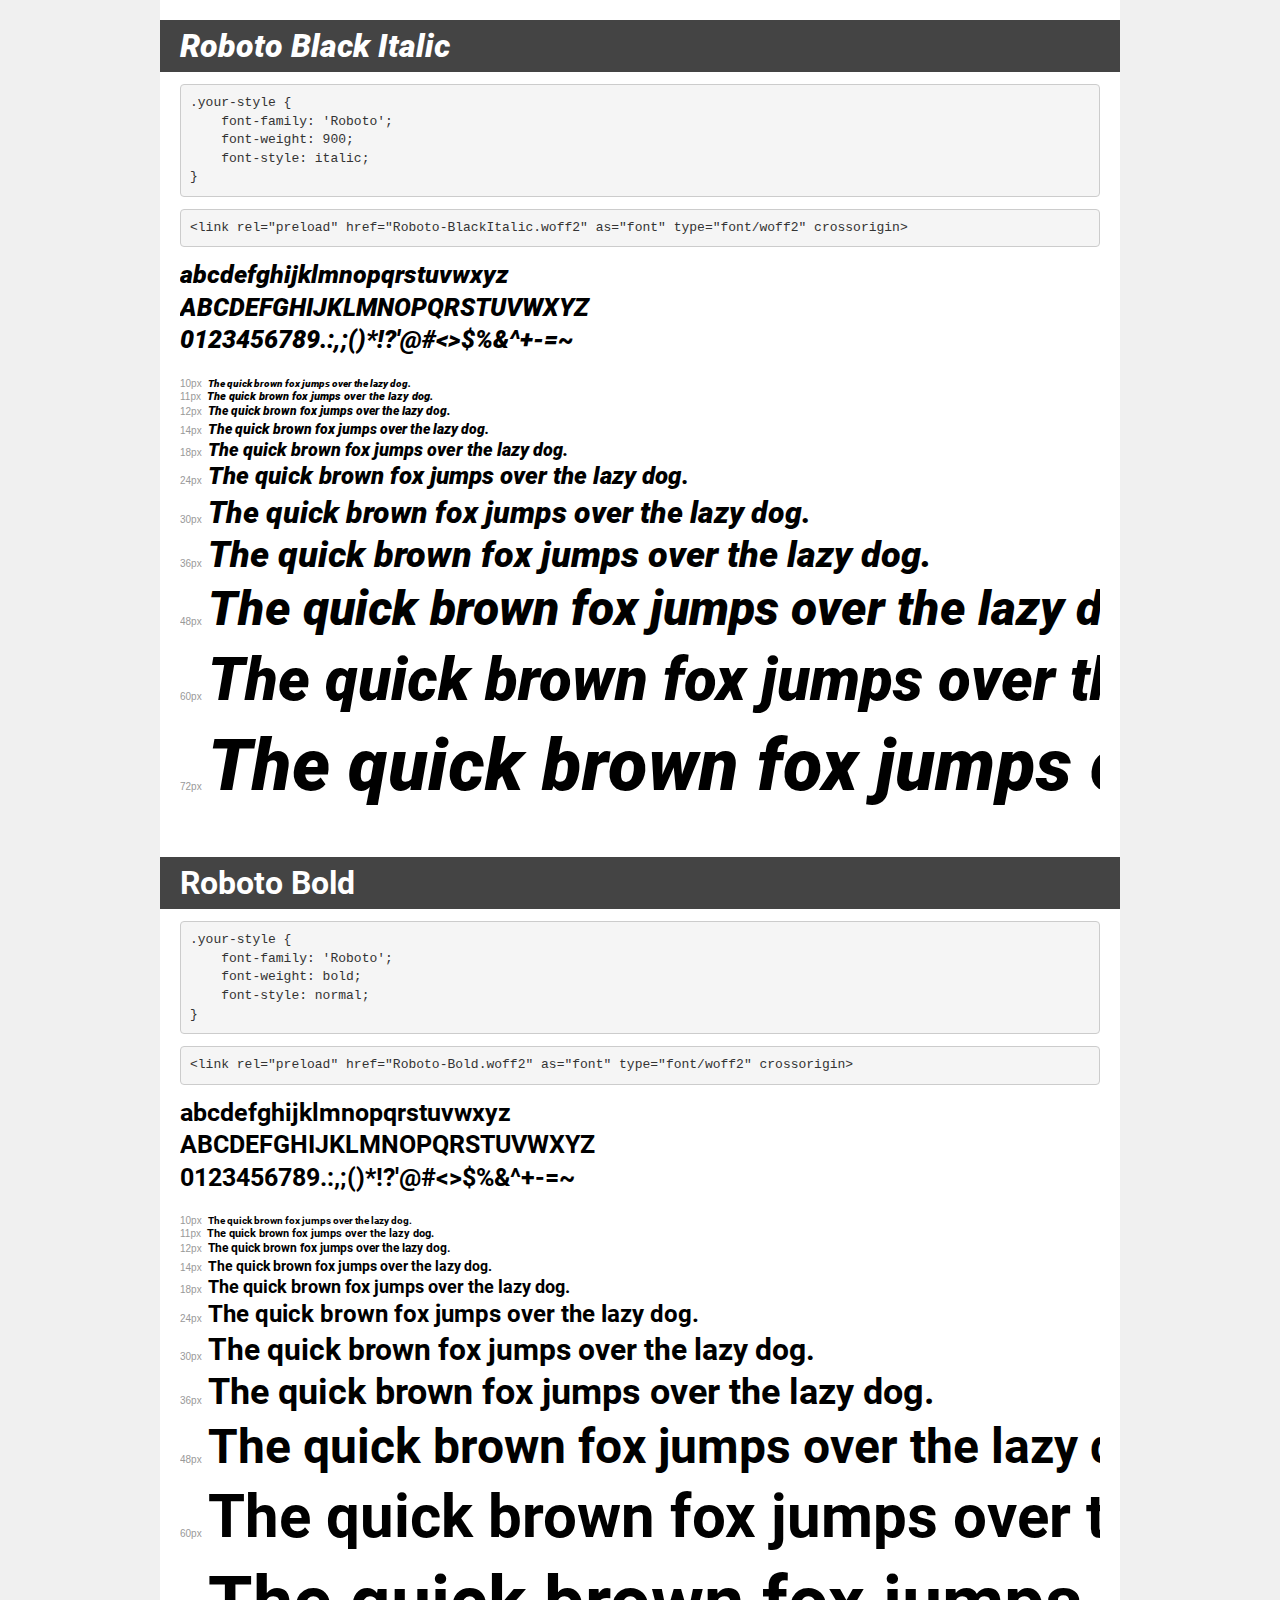
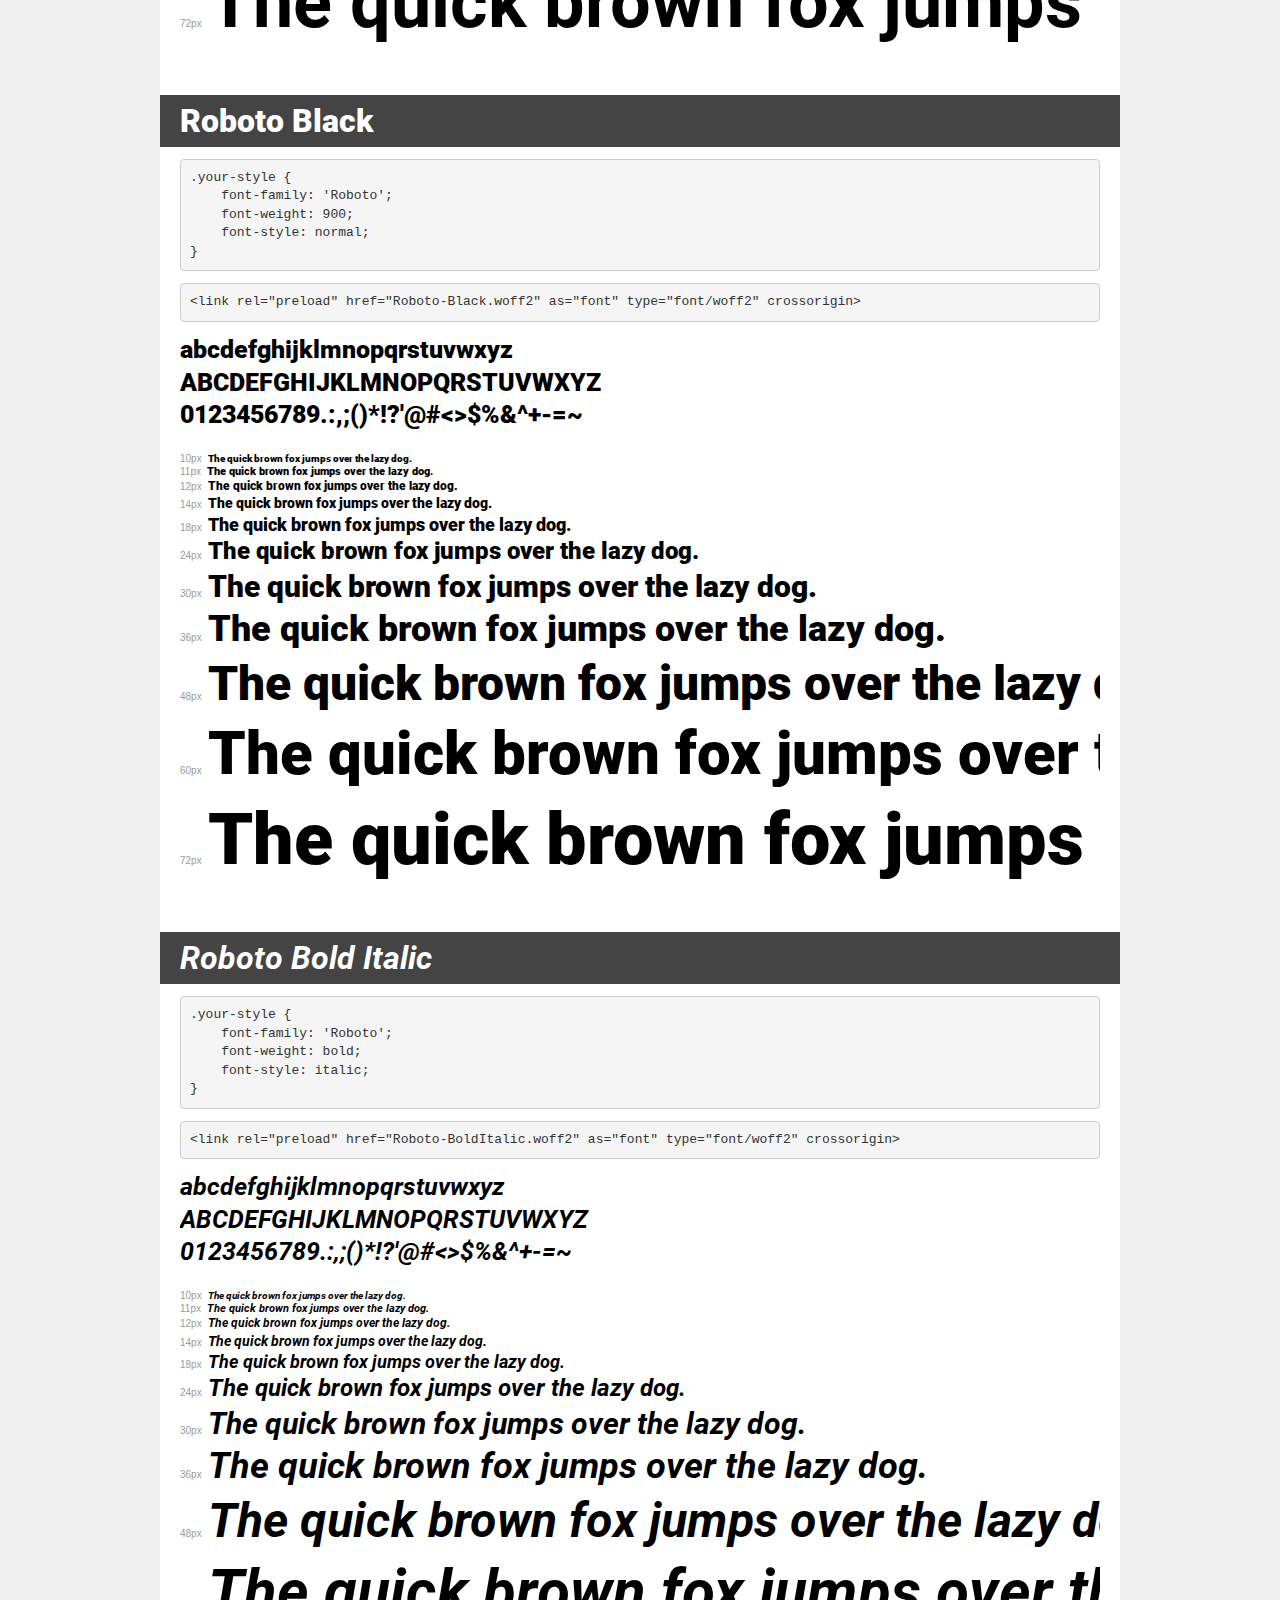
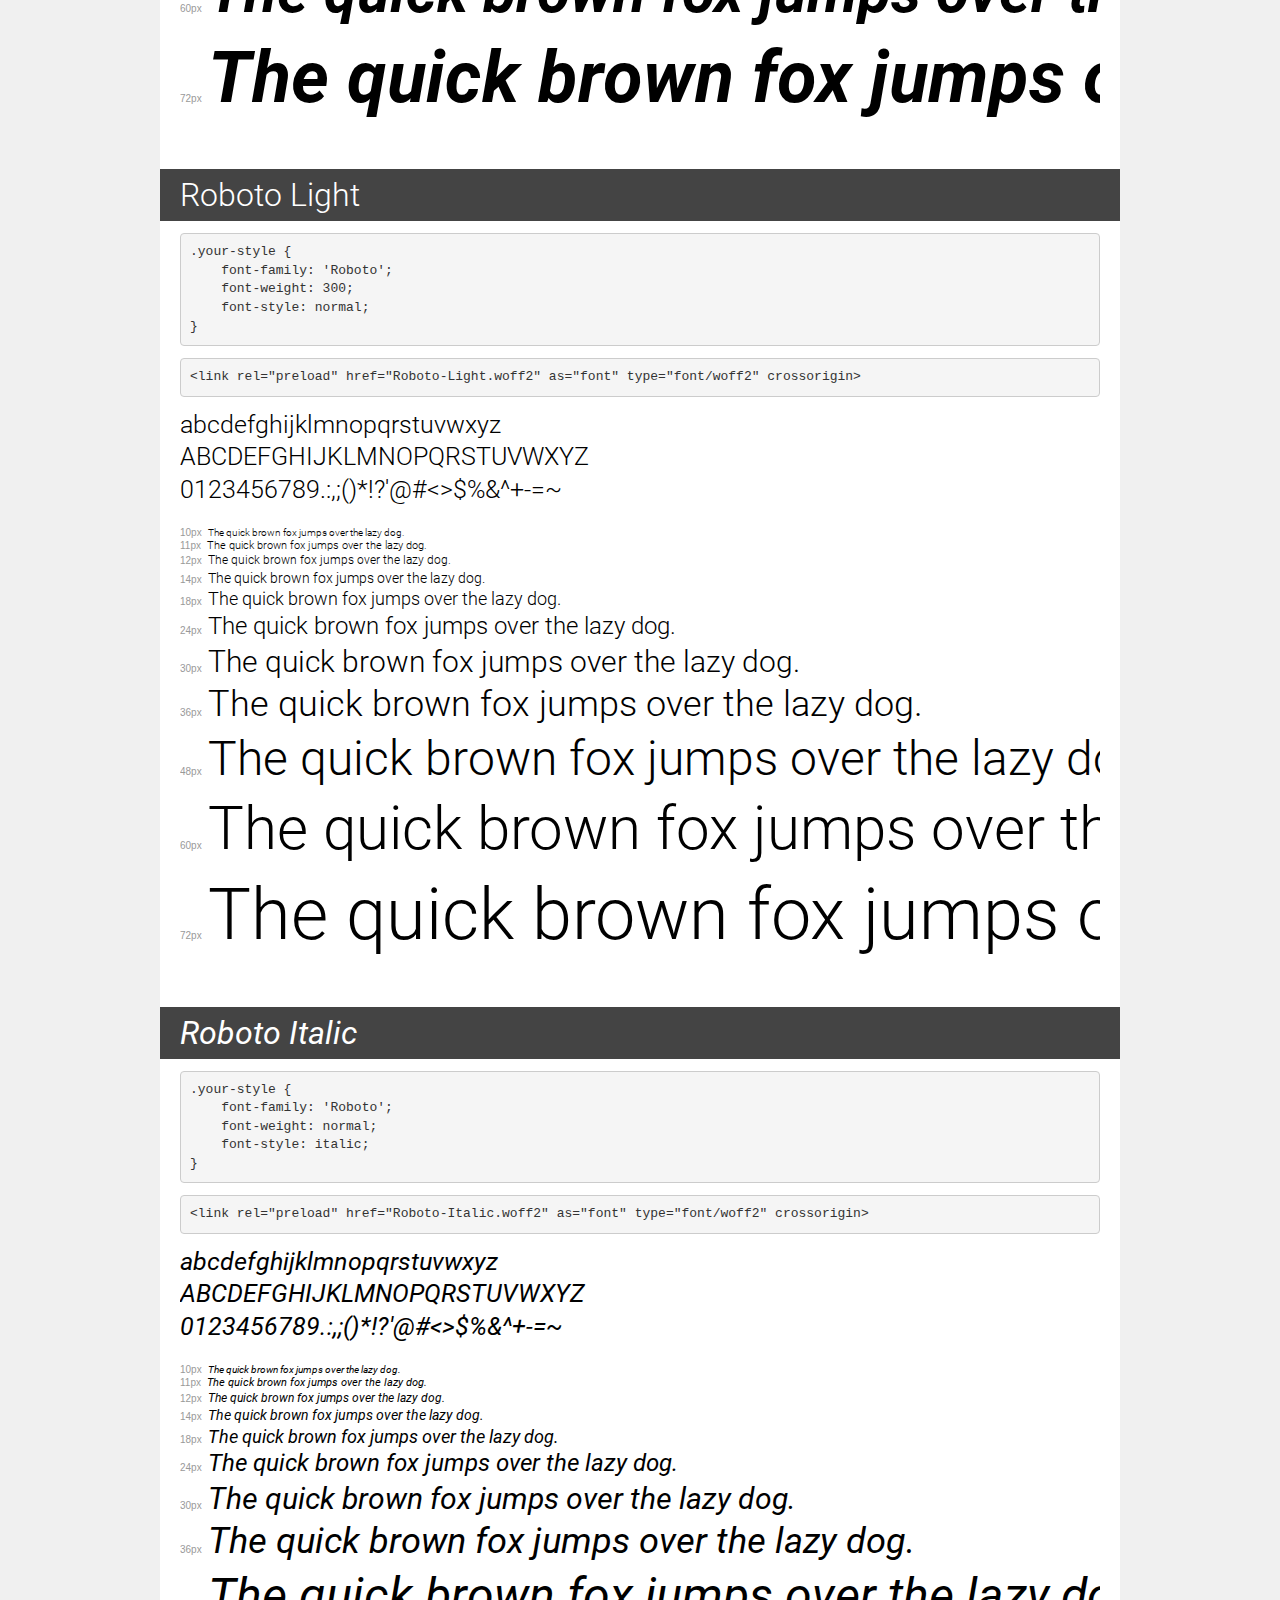
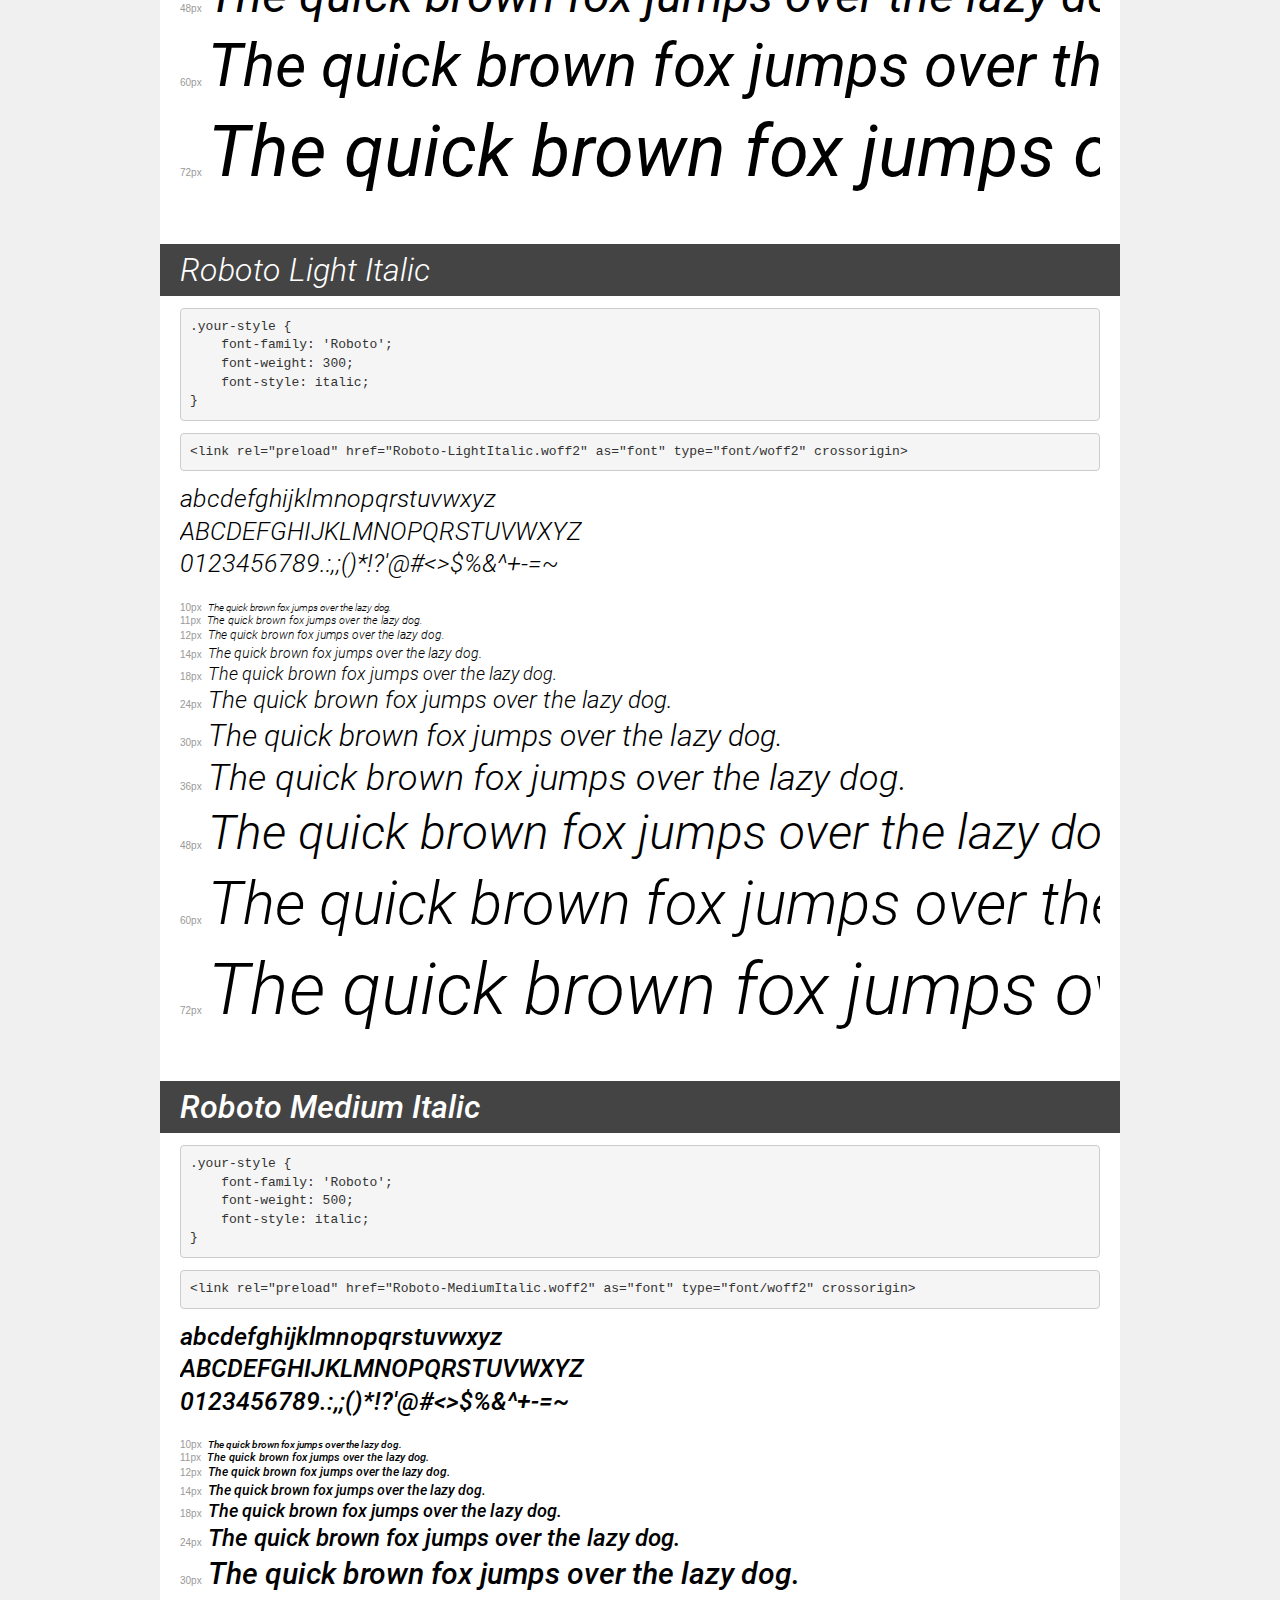
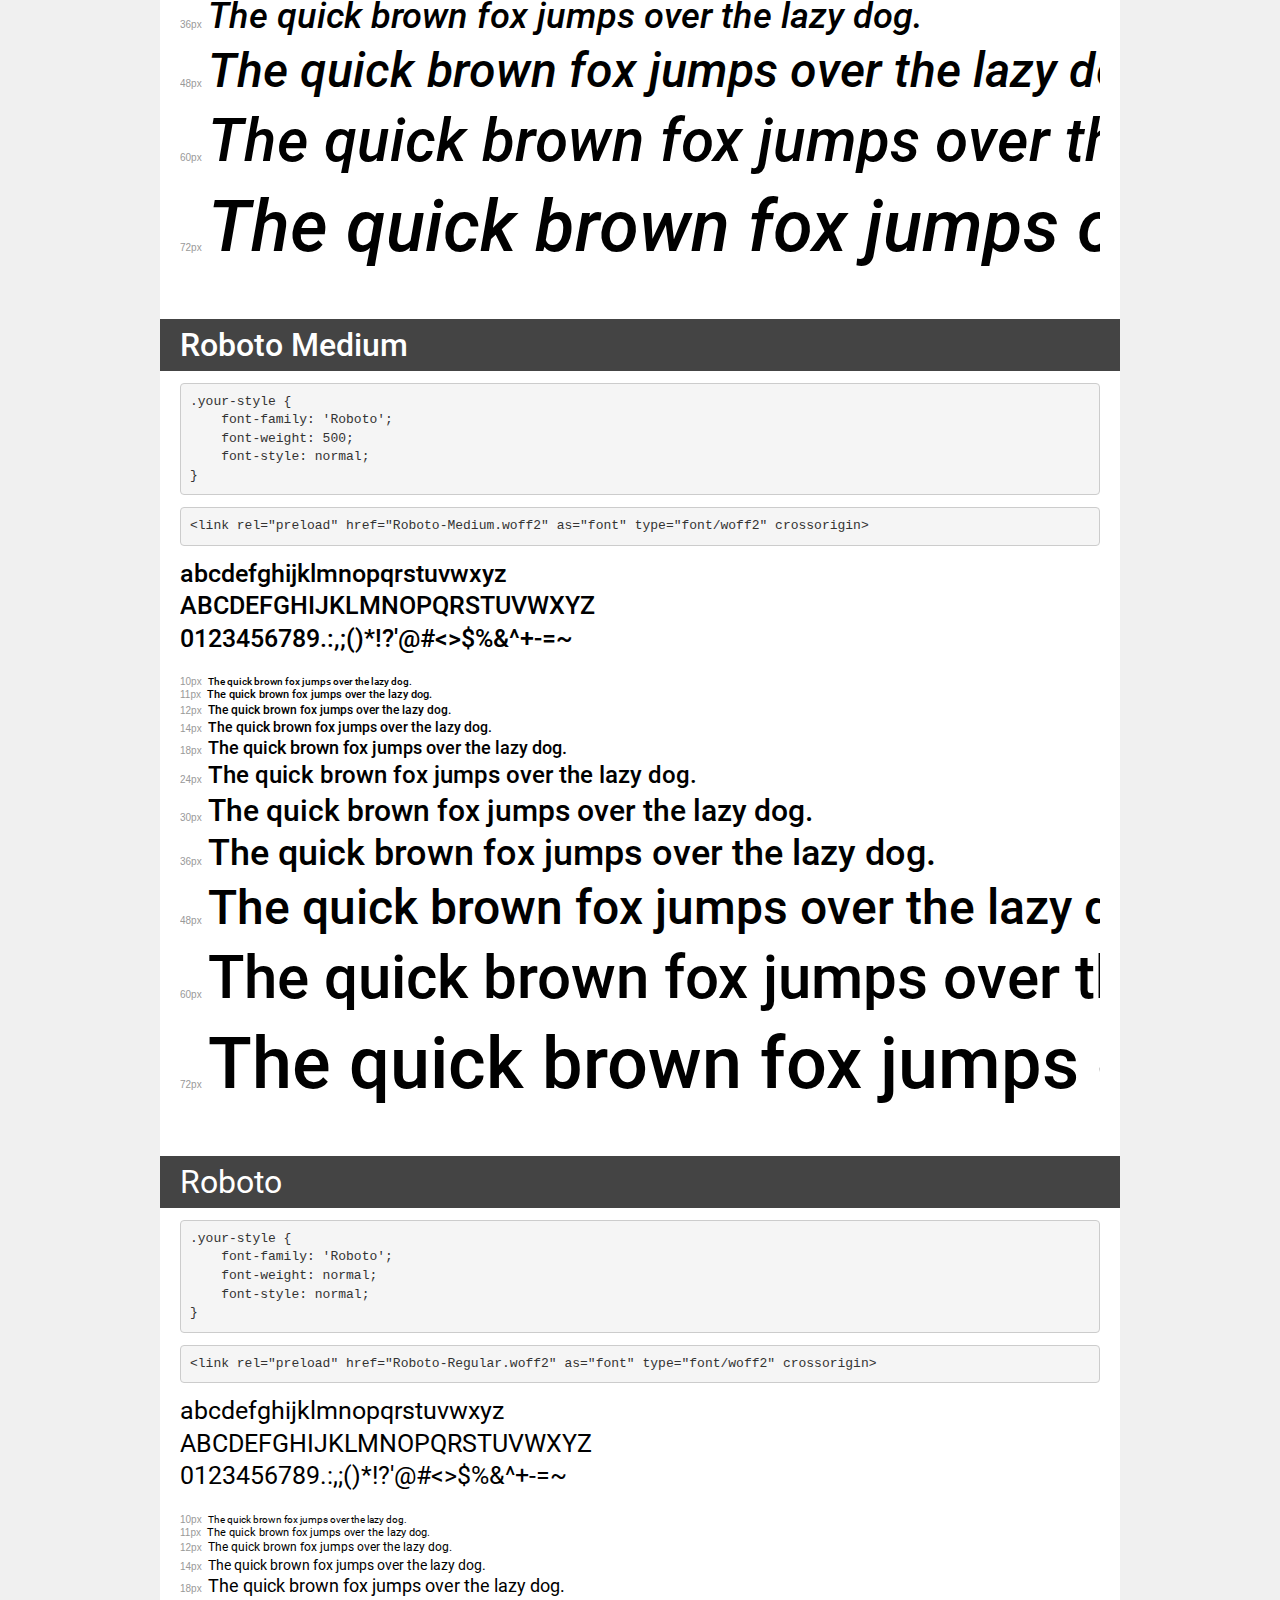
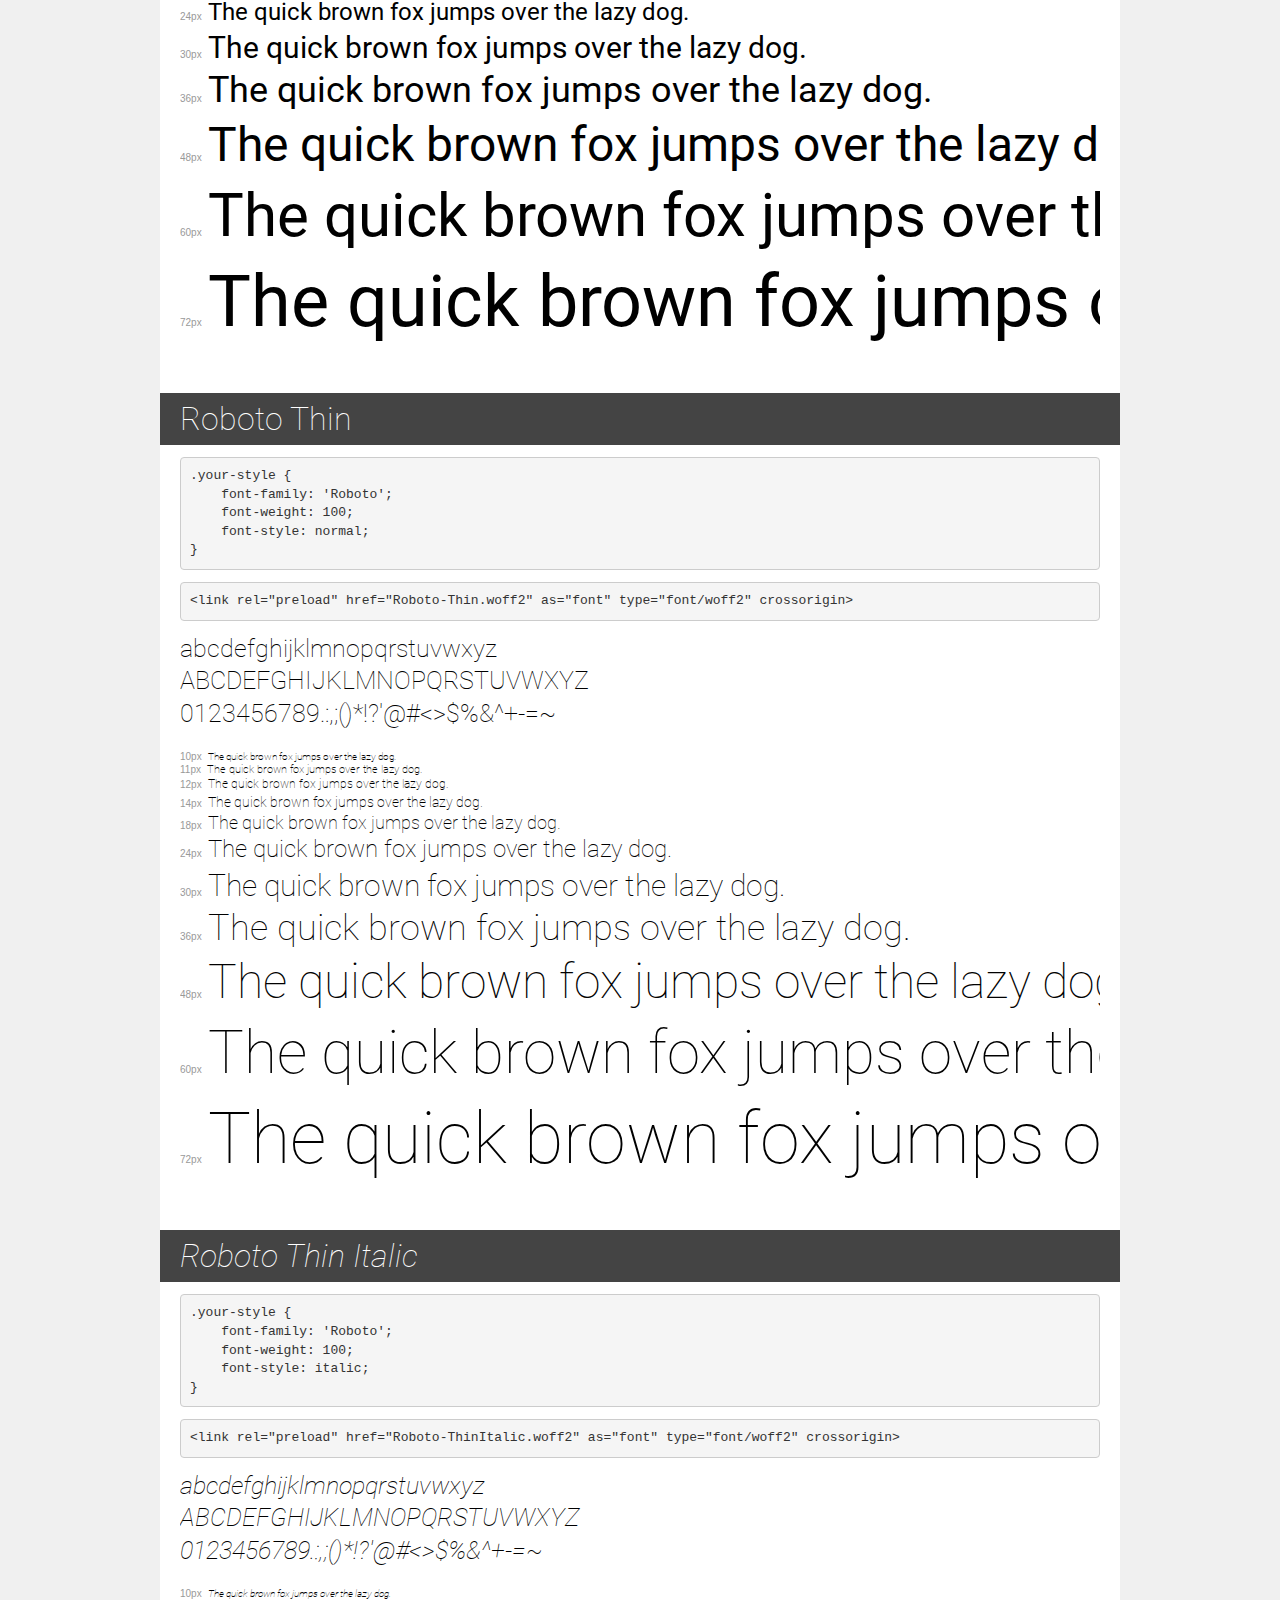
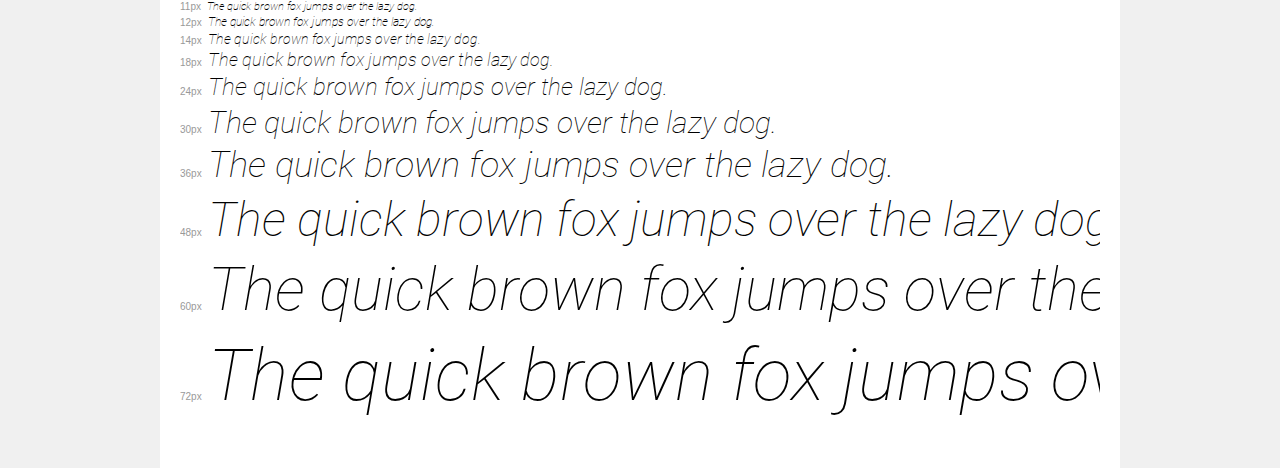
<file: fonts/roboto/demo.html>
<!DOCTYPE html>
<html lang="en">
<head>
    <meta charset="utf-8">
    <meta http-equiv="X-UA-Compatible" content="IE=edge">
    <meta name="viewport" content="width=device-width, initial-scale=1">
    <meta name="robots" content="noindex, noarchive">
    <meta name="format-detection" content="telephone=no">
    <title>Transfonter demo</title>
    <link href="stylesheet.css" rel="stylesheet">
    <style>
        /*
        http://meyerweb.com/eric/tools/css/reset/
        v2.0 | 20110126
        License: none (public domain)
        */
        html, body, div, span, applet, object, iframe,
        h1, h2, h3, h4, h5, h6, p, blockquote, pre,
        a, abbr, acronym, address, big, cite, code,
        del, dfn, em, img, ins, kbd, q, s, samp,
        small, strike, strong, sub, sup, tt, var,
        b, u, i, center,
        dl, dt, dd, ol, ul, li,
        fieldset, form, label, legend,
        table, caption, tbody, tfoot, thead, tr, th, td,
        article, aside, canvas, details, embed,
        figure, figcaption, footer, header, hgroup,
        menu, nav, output, ruby, section, summary,
        time, mark, audio, video {
            margin: 0;
            padding: 0;
            border: 0;
            font-size: 100%;
            font: inherit;
            vertical-align: baseline;
        }
        /* HTML5 display-role reset for older browsers */
        article, aside, details, figcaption, figure,
        footer, header, hgroup, menu, nav, section {
            display: block;
        }
        body {
            line-height: 1;
        }
        ol, ul {
            list-style: none;
        }
        blockquote, q {
            quotes: none;
        }
        blockquote:before, blockquote:after,
        q:before, q:after {
            content: '';
            content: none;
        }
        table {
            border-collapse: collapse;
            border-spacing: 0;
        }
        /* demo styles */
        body {
            background: #f0f0f0;
            color: #000;
        }
        .page {
            background: #fff;
            width: 920px;
            margin: 0 auto;
            padding: 20px 20px 0 20px;
            overflow: hidden;
        }
        .font-container {
            overflow-x: auto;
            overflow-y: hidden;
            margin-bottom: 40px;
            line-height: 1.3;
            white-space: nowrap;
            padding-bottom: 5px;
        }
        h1 {
            position: relative;
            background: #444;
            font-size: 32px;
            color: #fff;
            padding: 10px 20px;
            margin: 0 -20px 12px -20px;
        }
        .letters {
            font-size: 25px;
            margin-bottom: 20px;
        }
        .s10:before {
            content: '10px';
        }
        .s11:before {
            content: '11px';
        }
        .s12:before {
            content: '12px';
        }
        .s14:before {
            content: '14px';
        }
        .s18:before {
            content: '18px';
        }
        .s24:before {
            content: '24px';
        }
        .s30:before {
            content: '30px';
        }
        .s36:before {
            content: '36px';
        }
        .s48:before {
            content: '48px';
        }
        .s60:before {
            content: '60px';
        }
        .s72:before {
            content: '72px';
        }
        .s10:before, .s11:before, .s12:before, .s14:before,
        .s18:before, .s24:before, .s30:before, .s36:before,
        .s48:before, .s60:before, .s72:before {
            font-family: Arial, sans-serif;
            font-size: 10px;
            font-weight: normal;
            font-style: normal;
            color: #999;
            padding-right: 6px;
        }
        pre {
            display: block;
            padding: 9px;
            margin: 0 0 12px;
            font-family: Monaco, Menlo, Consolas, "Courier New", monospace;
            font-size: 13px;
            line-height: 1.428571429;
            color: #333;
            font-weight: normal;
            font-style: normal;
            background-color: #f5f5f5;
            border: 1px solid #ccc;
            overflow-x: auto;
            border-radius: 4px;
        }
        /* responsive */
        @media (max-width: 959px) {
            .page {
                width: auto;
                margin: 0;
            }
        }
    </style>
</head>
<body>
<div class="page">
    <div class="demo">
        <h1 style="font-family: 'Roboto'; font-weight: 900; font-style: italic;">Roboto Black Italic</h1>
        <pre title="Usage">.your-style {
    font-family: 'Roboto';
    font-weight: 900;
    font-style: italic;
}</pre>
        <pre title="Preload (optional)">
&lt;link rel=&quot;preload&quot; href=&quot;Roboto-BlackItalic.woff2&quot; as=&quot;font&quot; type=&quot;font/woff2&quot; crossorigin&gt;</pre>
        <div class="font-container" style="font-family: 'Roboto'; font-weight: 900; font-style: italic;">
            <p class="letters">
                abcdefghijklmnopqrstuvwxyz<br>
ABCDEFGHIJKLMNOPQRSTUVWXYZ<br>
                0123456789.:,;()*!?'@#&lt;&gt;$%&^+-=~
            </p>
            <p class="s10" style="font-size: 10px;">The quick brown fox jumps over the lazy dog.</p>
            <p class="s11" style="font-size: 11px;">The quick brown fox jumps over the lazy dog.</p>
            <p class="s12" style="font-size: 12px;">The quick brown fox jumps over the lazy dog.</p>
            <p class="s14" style="font-size: 14px;">The quick brown fox jumps over the lazy dog.</p>
            <p class="s18" style="font-size: 18px;">The quick brown fox jumps over the lazy dog.</p>
            <p class="s24" style="font-size: 24px;">The quick brown fox jumps over the lazy dog.</p>
            <p class="s30" style="font-size: 30px;">The quick brown fox jumps over the lazy dog.</p>
            <p class="s36" style="font-size: 36px;">The quick brown fox jumps over the lazy dog.</p>
            <p class="s48" style="font-size: 48px;">The quick brown fox jumps over the lazy dog.</p>
            <p class="s60" style="font-size: 60px;">The quick brown fox jumps over the lazy dog.</p>
            <p class="s72" style="font-size: 72px;">The quick brown fox jumps over the lazy dog.</p>
        </div>
    </div>

    <div class="demo">
        <h1 style="font-family: 'Roboto'; font-weight: bold; font-style: normal;">Roboto Bold</h1>
        <pre title="Usage">.your-style {
    font-family: 'Roboto';
    font-weight: bold;
    font-style: normal;
}</pre>
        <pre title="Preload (optional)">
&lt;link rel=&quot;preload&quot; href=&quot;Roboto-Bold.woff2&quot; as=&quot;font&quot; type=&quot;font/woff2&quot; crossorigin&gt;</pre>
        <div class="font-container" style="font-family: 'Roboto'; font-weight: bold; font-style: normal;">
            <p class="letters">
                abcdefghijklmnopqrstuvwxyz<br>
ABCDEFGHIJKLMNOPQRSTUVWXYZ<br>
                0123456789.:,;()*!?'@#&lt;&gt;$%&^+-=~
            </p>
            <p class="s10" style="font-size: 10px;">The quick brown fox jumps over the lazy dog.</p>
            <p class="s11" style="font-size: 11px;">The quick brown fox jumps over the lazy dog.</p>
            <p class="s12" style="font-size: 12px;">The quick brown fox jumps over the lazy dog.</p>
            <p class="s14" style="font-size: 14px;">The quick brown fox jumps over the lazy dog.</p>
            <p class="s18" style="font-size: 18px;">The quick brown fox jumps over the lazy dog.</p>
            <p class="s24" style="font-size: 24px;">The quick brown fox jumps over the lazy dog.</p>
            <p class="s30" style="font-size: 30px;">The quick brown fox jumps over the lazy dog.</p>
            <p class="s36" style="font-size: 36px;">The quick brown fox jumps over the lazy dog.</p>
            <p class="s48" style="font-size: 48px;">The quick brown fox jumps over the lazy dog.</p>
            <p class="s60" style="font-size: 60px;">The quick brown fox jumps over the lazy dog.</p>
            <p class="s72" style="font-size: 72px;">The quick brown fox jumps over the lazy dog.</p>
        </div>
    </div>

    <div class="demo">
        <h1 style="font-family: 'Roboto'; font-weight: 900; font-style: normal;">Roboto Black</h1>
        <pre title="Usage">.your-style {
    font-family: 'Roboto';
    font-weight: 900;
    font-style: normal;
}</pre>
        <pre title="Preload (optional)">
&lt;link rel=&quot;preload&quot; href=&quot;Roboto-Black.woff2&quot; as=&quot;font&quot; type=&quot;font/woff2&quot; crossorigin&gt;</pre>
        <div class="font-container" style="font-family: 'Roboto'; font-weight: 900; font-style: normal;">
            <p class="letters">
                abcdefghijklmnopqrstuvwxyz<br>
ABCDEFGHIJKLMNOPQRSTUVWXYZ<br>
                0123456789.:,;()*!?'@#&lt;&gt;$%&^+-=~
            </p>
            <p class="s10" style="font-size: 10px;">The quick brown fox jumps over the lazy dog.</p>
            <p class="s11" style="font-size: 11px;">The quick brown fox jumps over the lazy dog.</p>
            <p class="s12" style="font-size: 12px;">The quick brown fox jumps over the lazy dog.</p>
            <p class="s14" style="font-size: 14px;">The quick brown fox jumps over the lazy dog.</p>
            <p class="s18" style="font-size: 18px;">The quick brown fox jumps over the lazy dog.</p>
            <p class="s24" style="font-size: 24px;">The quick brown fox jumps over the lazy dog.</p>
            <p class="s30" style="font-size: 30px;">The quick brown fox jumps over the lazy dog.</p>
            <p class="s36" style="font-size: 36px;">The quick brown fox jumps over the lazy dog.</p>
            <p class="s48" style="font-size: 48px;">The quick brown fox jumps over the lazy dog.</p>
            <p class="s60" style="font-size: 60px;">The quick brown fox jumps over the lazy dog.</p>
            <p class="s72" style="font-size: 72px;">The quick brown fox jumps over the lazy dog.</p>
        </div>
    </div>

    <div class="demo">
        <h1 style="font-family: 'Roboto'; font-weight: bold; font-style: italic;">Roboto Bold Italic</h1>
        <pre title="Usage">.your-style {
    font-family: 'Roboto';
    font-weight: bold;
    font-style: italic;
}</pre>
        <pre title="Preload (optional)">
&lt;link rel=&quot;preload&quot; href=&quot;Roboto-BoldItalic.woff2&quot; as=&quot;font&quot; type=&quot;font/woff2&quot; crossorigin&gt;</pre>
        <div class="font-container" style="font-family: 'Roboto'; font-weight: bold; font-style: italic;">
            <p class="letters">
                abcdefghijklmnopqrstuvwxyz<br>
ABCDEFGHIJKLMNOPQRSTUVWXYZ<br>
                0123456789.:,;()*!?'@#&lt;&gt;$%&^+-=~
            </p>
            <p class="s10" style="font-size: 10px;">The quick brown fox jumps over the lazy dog.</p>
            <p class="s11" style="font-size: 11px;">The quick brown fox jumps over the lazy dog.</p>
            <p class="s12" style="font-size: 12px;">The quick brown fox jumps over the lazy dog.</p>
            <p class="s14" style="font-size: 14px;">The quick brown fox jumps over the lazy dog.</p>
            <p class="s18" style="font-size: 18px;">The quick brown fox jumps over the lazy dog.</p>
            <p class="s24" style="font-size: 24px;">The quick brown fox jumps over the lazy dog.</p>
            <p class="s30" style="font-size: 30px;">The quick brown fox jumps over the lazy dog.</p>
            <p class="s36" style="font-size: 36px;">The quick brown fox jumps over the lazy dog.</p>
            <p class="s48" style="font-size: 48px;">The quick brown fox jumps over the lazy dog.</p>
            <p class="s60" style="font-size: 60px;">The quick brown fox jumps over the lazy dog.</p>
            <p class="s72" style="font-size: 72px;">The quick brown fox jumps over the lazy dog.</p>
        </div>
    </div>

    <div class="demo">
        <h1 style="font-family: 'Roboto'; font-weight: 300; font-style: normal;">Roboto Light</h1>
        <pre title="Usage">.your-style {
    font-family: 'Roboto';
    font-weight: 300;
    font-style: normal;
}</pre>
        <pre title="Preload (optional)">
&lt;link rel=&quot;preload&quot; href=&quot;Roboto-Light.woff2&quot; as=&quot;font&quot; type=&quot;font/woff2&quot; crossorigin&gt;</pre>
        <div class="font-container" style="font-family: 'Roboto'; font-weight: 300; font-style: normal;">
            <p class="letters">
                abcdefghijklmnopqrstuvwxyz<br>
ABCDEFGHIJKLMNOPQRSTUVWXYZ<br>
                0123456789.:,;()*!?'@#&lt;&gt;$%&^+-=~
            </p>
            <p class="s10" style="font-size: 10px;">The quick brown fox jumps over the lazy dog.</p>
            <p class="s11" style="font-size: 11px;">The quick brown fox jumps over the lazy dog.</p>
            <p class="s12" style="font-size: 12px;">The quick brown fox jumps over the lazy dog.</p>
            <p class="s14" style="font-size: 14px;">The quick brown fox jumps over the lazy dog.</p>
            <p class="s18" style="font-size: 18px;">The quick brown fox jumps over the lazy dog.</p>
            <p class="s24" style="font-size: 24px;">The quick brown fox jumps over the lazy dog.</p>
            <p class="s30" style="font-size: 30px;">The quick brown fox jumps over the lazy dog.</p>
            <p class="s36" style="font-size: 36px;">The quick brown fox jumps over the lazy dog.</p>
            <p class="s48" style="font-size: 48px;">The quick brown fox jumps over the lazy dog.</p>
            <p class="s60" style="font-size: 60px;">The quick brown fox jumps over the lazy dog.</p>
            <p class="s72" style="font-size: 72px;">The quick brown fox jumps over the lazy dog.</p>
        </div>
    </div>

    <div class="demo">
        <h1 style="font-family: 'Roboto'; font-weight: normal; font-style: italic;">Roboto Italic</h1>
        <pre title="Usage">.your-style {
    font-family: 'Roboto';
    font-weight: normal;
    font-style: italic;
}</pre>
        <pre title="Preload (optional)">
&lt;link rel=&quot;preload&quot; href=&quot;Roboto-Italic.woff2&quot; as=&quot;font&quot; type=&quot;font/woff2&quot; crossorigin&gt;</pre>
        <div class="font-container" style="font-family: 'Roboto'; font-weight: normal; font-style: italic;">
            <p class="letters">
                abcdefghijklmnopqrstuvwxyz<br>
ABCDEFGHIJKLMNOPQRSTUVWXYZ<br>
                0123456789.:,;()*!?'@#&lt;&gt;$%&^+-=~
            </p>
            <p class="s10" style="font-size: 10px;">The quick brown fox jumps over the lazy dog.</p>
            <p class="s11" style="font-size: 11px;">The quick brown fox jumps over the lazy dog.</p>
            <p class="s12" style="font-size: 12px;">The quick brown fox jumps over the lazy dog.</p>
            <p class="s14" style="font-size: 14px;">The quick brown fox jumps over the lazy dog.</p>
            <p class="s18" style="font-size: 18px;">The quick brown fox jumps over the lazy dog.</p>
            <p class="s24" style="font-size: 24px;">The quick brown fox jumps over the lazy dog.</p>
            <p class="s30" style="font-size: 30px;">The quick brown fox jumps over the lazy dog.</p>
            <p class="s36" style="font-size: 36px;">The quick brown fox jumps over the lazy dog.</p>
            <p class="s48" style="font-size: 48px;">The quick brown fox jumps over the lazy dog.</p>
            <p class="s60" style="font-size: 60px;">The quick brown fox jumps over the lazy dog.</p>
            <p class="s72" style="font-size: 72px;">The quick brown fox jumps over the lazy dog.</p>
        </div>
    </div>

    <div class="demo">
        <h1 style="font-family: 'Roboto'; font-weight: 300; font-style: italic;">Roboto Light Italic</h1>
        <pre title="Usage">.your-style {
    font-family: 'Roboto';
    font-weight: 300;
    font-style: italic;
}</pre>
        <pre title="Preload (optional)">
&lt;link rel=&quot;preload&quot; href=&quot;Roboto-LightItalic.woff2&quot; as=&quot;font&quot; type=&quot;font/woff2&quot; crossorigin&gt;</pre>
        <div class="font-container" style="font-family: 'Roboto'; font-weight: 300; font-style: italic;">
            <p class="letters">
                abcdefghijklmnopqrstuvwxyz<br>
ABCDEFGHIJKLMNOPQRSTUVWXYZ<br>
                0123456789.:,;()*!?'@#&lt;&gt;$%&^+-=~
            </p>
            <p class="s10" style="font-size: 10px;">The quick brown fox jumps over the lazy dog.</p>
            <p class="s11" style="font-size: 11px;">The quick brown fox jumps over the lazy dog.</p>
            <p class="s12" style="font-size: 12px;">The quick brown fox jumps over the lazy dog.</p>
            <p class="s14" style="font-size: 14px;">The quick brown fox jumps over the lazy dog.</p>
            <p class="s18" style="font-size: 18px;">The quick brown fox jumps over the lazy dog.</p>
            <p class="s24" style="font-size: 24px;">The quick brown fox jumps over the lazy dog.</p>
            <p class="s30" style="font-size: 30px;">The quick brown fox jumps over the lazy dog.</p>
            <p class="s36" style="font-size: 36px;">The quick brown fox jumps over the lazy dog.</p>
            <p class="s48" style="font-size: 48px;">The quick brown fox jumps over the lazy dog.</p>
            <p class="s60" style="font-size: 60px;">The quick brown fox jumps over the lazy dog.</p>
            <p class="s72" style="font-size: 72px;">The quick brown fox jumps over the lazy dog.</p>
        </div>
    </div>

    <div class="demo">
        <h1 style="font-family: 'Roboto'; font-weight: 500; font-style: italic;">Roboto Medium Italic</h1>
        <pre title="Usage">.your-style {
    font-family: 'Roboto';
    font-weight: 500;
    font-style: italic;
}</pre>
        <pre title="Preload (optional)">
&lt;link rel=&quot;preload&quot; href=&quot;Roboto-MediumItalic.woff2&quot; as=&quot;font&quot; type=&quot;font/woff2&quot; crossorigin&gt;</pre>
        <div class="font-container" style="font-family: 'Roboto'; font-weight: 500; font-style: italic;">
            <p class="letters">
                abcdefghijklmnopqrstuvwxyz<br>
ABCDEFGHIJKLMNOPQRSTUVWXYZ<br>
                0123456789.:,;()*!?'@#&lt;&gt;$%&^+-=~
            </p>
            <p class="s10" style="font-size: 10px;">The quick brown fox jumps over the lazy dog.</p>
            <p class="s11" style="font-size: 11px;">The quick brown fox jumps over the lazy dog.</p>
            <p class="s12" style="font-size: 12px;">The quick brown fox jumps over the lazy dog.</p>
            <p class="s14" style="font-size: 14px;">The quick brown fox jumps over the lazy dog.</p>
            <p class="s18" style="font-size: 18px;">The quick brown fox jumps over the lazy dog.</p>
            <p class="s24" style="font-size: 24px;">The quick brown fox jumps over the lazy dog.</p>
            <p class="s30" style="font-size: 30px;">The quick brown fox jumps over the lazy dog.</p>
            <p class="s36" style="font-size: 36px;">The quick brown fox jumps over the lazy dog.</p>
            <p class="s48" style="font-size: 48px;">The quick brown fox jumps over the lazy dog.</p>
            <p class="s60" style="font-size: 60px;">The quick brown fox jumps over the lazy dog.</p>
            <p class="s72" style="font-size: 72px;">The quick brown fox jumps over the lazy dog.</p>
        </div>
    </div>

    <div class="demo">
        <h1 style="font-family: 'Roboto'; font-weight: 500; font-style: normal;">Roboto Medium</h1>
        <pre title="Usage">.your-style {
    font-family: 'Roboto';
    font-weight: 500;
    font-style: normal;
}</pre>
        <pre title="Preload (optional)">
&lt;link rel=&quot;preload&quot; href=&quot;Roboto-Medium.woff2&quot; as=&quot;font&quot; type=&quot;font/woff2&quot; crossorigin&gt;</pre>
        <div class="font-container" style="font-family: 'Roboto'; font-weight: 500; font-style: normal;">
            <p class="letters">
                abcdefghijklmnopqrstuvwxyz<br>
ABCDEFGHIJKLMNOPQRSTUVWXYZ<br>
                0123456789.:,;()*!?'@#&lt;&gt;$%&^+-=~
            </p>
            <p class="s10" style="font-size: 10px;">The quick brown fox jumps over the lazy dog.</p>
            <p class="s11" style="font-size: 11px;">The quick brown fox jumps over the lazy dog.</p>
            <p class="s12" style="font-size: 12px;">The quick brown fox jumps over the lazy dog.</p>
            <p class="s14" style="font-size: 14px;">The quick brown fox jumps over the lazy dog.</p>
            <p class="s18" style="font-size: 18px;">The quick brown fox jumps over the lazy dog.</p>
            <p class="s24" style="font-size: 24px;">The quick brown fox jumps over the lazy dog.</p>
            <p class="s30" style="font-size: 30px;">The quick brown fox jumps over the lazy dog.</p>
            <p class="s36" style="font-size: 36px;">The quick brown fox jumps over the lazy dog.</p>
            <p class="s48" style="font-size: 48px;">The quick brown fox jumps over the lazy dog.</p>
            <p class="s60" style="font-size: 60px;">The quick brown fox jumps over the lazy dog.</p>
            <p class="s72" style="font-size: 72px;">The quick brown fox jumps over the lazy dog.</p>
        </div>
    </div>

    <div class="demo">
        <h1 style="font-family: 'Roboto'; font-weight: normal; font-style: normal;">Roboto</h1>
        <pre title="Usage">.your-style {
    font-family: 'Roboto';
    font-weight: normal;
    font-style: normal;
}</pre>
        <pre title="Preload (optional)">
&lt;link rel=&quot;preload&quot; href=&quot;Roboto-Regular.woff2&quot; as=&quot;font&quot; type=&quot;font/woff2&quot; crossorigin&gt;</pre>
        <div class="font-container" style="font-family: 'Roboto'; font-weight: normal; font-style: normal;">
            <p class="letters">
                abcdefghijklmnopqrstuvwxyz<br>
ABCDEFGHIJKLMNOPQRSTUVWXYZ<br>
                0123456789.:,;()*!?'@#&lt;&gt;$%&^+-=~
            </p>
            <p class="s10" style="font-size: 10px;">The quick brown fox jumps over the lazy dog.</p>
            <p class="s11" style="font-size: 11px;">The quick brown fox jumps over the lazy dog.</p>
            <p class="s12" style="font-size: 12px;">The quick brown fox jumps over the lazy dog.</p>
            <p class="s14" style="font-size: 14px;">The quick brown fox jumps over the lazy dog.</p>
            <p class="s18" style="font-size: 18px;">The quick brown fox jumps over the lazy dog.</p>
            <p class="s24" style="font-size: 24px;">The quick brown fox jumps over the lazy dog.</p>
            <p class="s30" style="font-size: 30px;">The quick brown fox jumps over the lazy dog.</p>
            <p class="s36" style="font-size: 36px;">The quick brown fox jumps over the lazy dog.</p>
            <p class="s48" style="font-size: 48px;">The quick brown fox jumps over the lazy dog.</p>
            <p class="s60" style="font-size: 60px;">The quick brown fox jumps over the lazy dog.</p>
            <p class="s72" style="font-size: 72px;">The quick brown fox jumps over the lazy dog.</p>
        </div>
    </div>

    <div class="demo">
        <h1 style="font-family: 'Roboto'; font-weight: 100; font-style: normal;">Roboto Thin</h1>
        <pre title="Usage">.your-style {
    font-family: 'Roboto';
    font-weight: 100;
    font-style: normal;
}</pre>
        <pre title="Preload (optional)">
&lt;link rel=&quot;preload&quot; href=&quot;Roboto-Thin.woff2&quot; as=&quot;font&quot; type=&quot;font/woff2&quot; crossorigin&gt;</pre>
        <div class="font-container" style="font-family: 'Roboto'; font-weight: 100; font-style: normal;">
            <p class="letters">
                abcdefghijklmnopqrstuvwxyz<br>
ABCDEFGHIJKLMNOPQRSTUVWXYZ<br>
                0123456789.:,;()*!?'@#&lt;&gt;$%&^+-=~
            </p>
            <p class="s10" style="font-size: 10px;">The quick brown fox jumps over the lazy dog.</p>
            <p class="s11" style="font-size: 11px;">The quick brown fox jumps over the lazy dog.</p>
            <p class="s12" style="font-size: 12px;">The quick brown fox jumps over the lazy dog.</p>
            <p class="s14" style="font-size: 14px;">The quick brown fox jumps over the lazy dog.</p>
            <p class="s18" style="font-size: 18px;">The quick brown fox jumps over the lazy dog.</p>
            <p class="s24" style="font-size: 24px;">The quick brown fox jumps over the lazy dog.</p>
            <p class="s30" style="font-size: 30px;">The quick brown fox jumps over the lazy dog.</p>
            <p class="s36" style="font-size: 36px;">The quick brown fox jumps over the lazy dog.</p>
            <p class="s48" style="font-size: 48px;">The quick brown fox jumps over the lazy dog.</p>
            <p class="s60" style="font-size: 60px;">The quick brown fox jumps over the lazy dog.</p>
            <p class="s72" style="font-size: 72px;">The quick brown fox jumps over the lazy dog.</p>
        </div>
    </div>

    <div class="demo">
        <h1 style="font-family: 'Roboto'; font-weight: 100; font-style: italic;">Roboto Thin Italic</h1>
        <pre title="Usage">.your-style {
    font-family: 'Roboto';
    font-weight: 100;
    font-style: italic;
}</pre>
        <pre title="Preload (optional)">
&lt;link rel=&quot;preload&quot; href=&quot;Roboto-ThinItalic.woff2&quot; as=&quot;font&quot; type=&quot;font/woff2&quot; crossorigin&gt;</pre>
        <div class="font-container" style="font-family: 'Roboto'; font-weight: 100; font-style: italic;">
            <p class="letters">
                abcdefghijklmnopqrstuvwxyz<br>
ABCDEFGHIJKLMNOPQRSTUVWXYZ<br>
                0123456789.:,;()*!?'@#&lt;&gt;$%&^+-=~
            </p>
            <p class="s10" style="font-size: 10px;">The quick brown fox jumps over the lazy dog.</p>
            <p class="s11" style="font-size: 11px;">The quick brown fox jumps over the lazy dog.</p>
            <p class="s12" style="font-size: 12px;">The quick brown fox jumps over the lazy dog.</p>
            <p class="s14" style="font-size: 14px;">The quick brown fox jumps over the lazy dog.</p>
            <p class="s18" style="font-size: 18px;">The quick brown fox jumps over the lazy dog.</p>
            <p class="s24" style="font-size: 24px;">The quick brown fox jumps over the lazy dog.</p>
            <p class="s30" style="font-size: 30px;">The quick brown fox jumps over the lazy dog.</p>
            <p class="s36" style="font-size: 36px;">The quick brown fox jumps over the lazy dog.</p>
            <p class="s48" style="font-size: 48px;">The quick brown fox jumps over the lazy dog.</p>
            <p class="s60" style="font-size: 60px;">The quick brown fox jumps over the lazy dog.</p>
            <p class="s72" style="font-size: 72px;">The quick brown fox jumps over the lazy dog.</p>
        </div>
    </div>

</div>
</body>
</html>
</file>
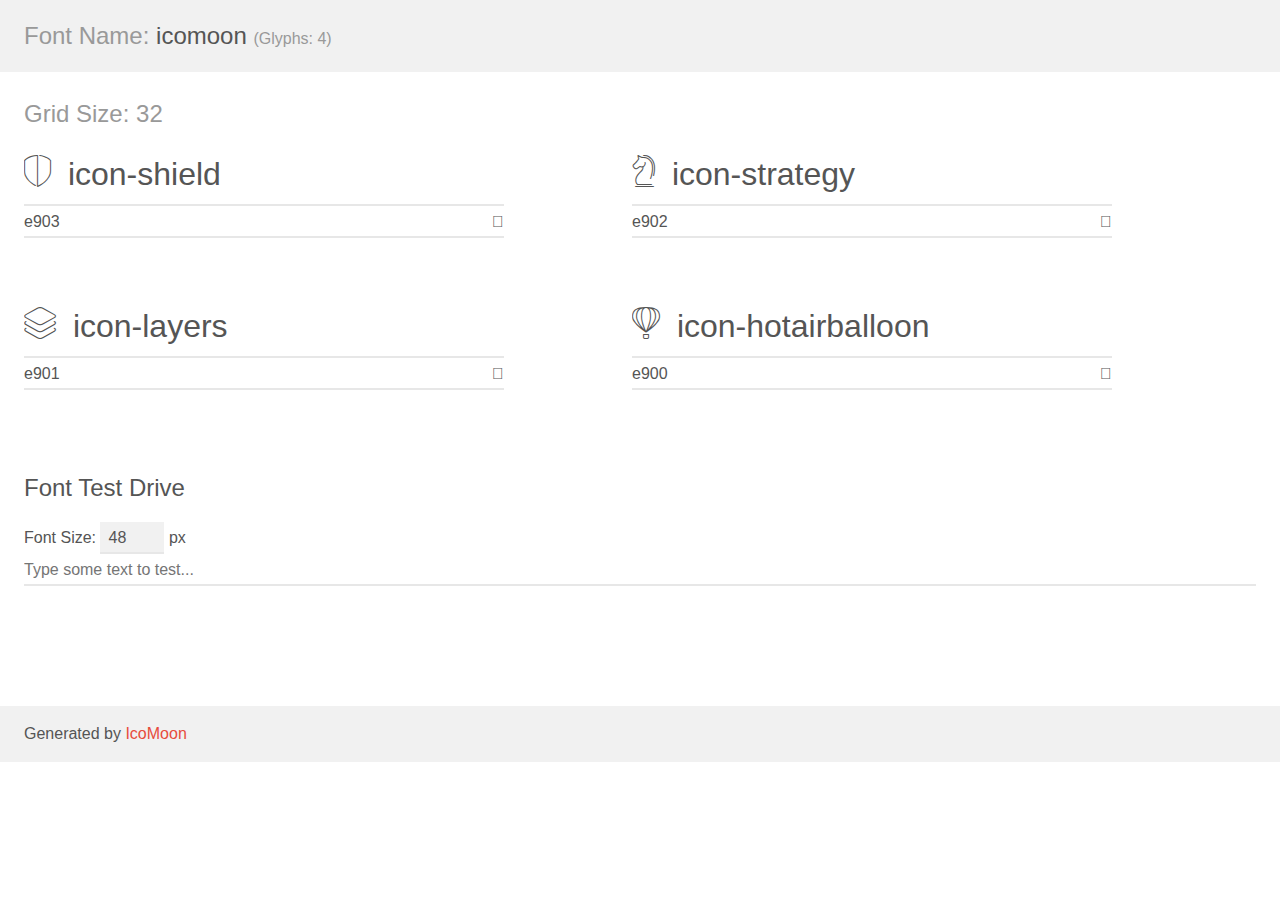
<file: icon/icomoon/demo.html>
<!doctype html>
<html>
<head>
    <meta charset="utf-8">
    <title>IcoMoon Demo</title>
    <meta name="description" content="An Icon Font Generated By IcoMoon.io">
    <meta name="viewport" content="width=device-width, initial-scale=1">
    <link rel="stylesheet" href="demo-files/demo.css">
    <link rel="stylesheet" href="style.css"></head>
<body>
    <div class="bgc1 clearfix">
        <h1 class="mhmm mvm"><span class="fgc1">Font Name:</span> icomoon <small class="fgc1">(Glyphs:&nbsp;4)</small></h1>
    </div>
    <div class="clearfix mhl ptl">
        <h1 class="mvm mtn fgc1">Grid Size: 32</h1>
        <div class="glyph fs1">
            <div class="clearfix bshadow0 pbs">
                <span class="icon-shield"></span>
                <span class="mls"> icon-shield</span>
            </div>
            <fieldset class="fs0 size1of1 clearfix hidden-false">
                <input type="text" readonly value="e903" class="unit size1of2" />
                <input type="text" maxlength="1" readonly value="&#xe903;" class="unitRight size1of2 talign-right" />
            </fieldset>
            <div class="fs0 bshadow0 clearfix hidden-true">
                <span class="unit pvs fgc1">liga: </span>
                <input type="text" readonly value="" class="liga unitRight" />
            </div>
        </div>
        <div class="glyph fs1">
            <div class="clearfix bshadow0 pbs">
                <span class="icon-strategy"></span>
                <span class="mls"> icon-strategy</span>
            </div>
            <fieldset class="fs0 size1of1 clearfix hidden-false">
                <input type="text" readonly value="e902" class="unit size1of2" />
                <input type="text" maxlength="1" readonly value="&#xe902;" class="unitRight size1of2 talign-right" />
            </fieldset>
            <div class="fs0 bshadow0 clearfix hidden-true">
                <span class="unit pvs fgc1">liga: </span>
                <input type="text" readonly value="" class="liga unitRight" />
            </div>
        </div>
        <div class="glyph fs1">
            <div class="clearfix bshadow0 pbs">
                <span class="icon-layers"></span>
                <span class="mls"> icon-layers</span>
            </div>
            <fieldset class="fs0 size1of1 clearfix hidden-false">
                <input type="text" readonly value="e901" class="unit size1of2" />
                <input type="text" maxlength="1" readonly value="&#xe901;" class="unitRight size1of2 talign-right" />
            </fieldset>
            <div class="fs0 bshadow0 clearfix hidden-true">
                <span class="unit pvs fgc1">liga: </span>
                <input type="text" readonly value="" class="liga unitRight" />
            </div>
        </div>
        <div class="glyph fs1">
            <div class="clearfix bshadow0 pbs">
                <span class="icon-hotairballoon"></span>
                <span class="mls"> icon-hotairballoon</span>
            </div>
            <fieldset class="fs0 size1of1 clearfix hidden-false">
                <input type="text" readonly value="e900" class="unit size1of2" />
                <input type="text" maxlength="1" readonly value="&#xe900;" class="unitRight size1of2 talign-right" />
            </fieldset>
            <div class="fs0 bshadow0 clearfix hidden-true">
                <span class="unit pvs fgc1">liga: </span>
                <input type="text" readonly value="" class="liga unitRight" />
            </div>
        </div>
    </div>

    <!--[if gt IE 8]><!-->
    <div class="mhl clearfix mbl">
        <h1>Font Test Drive</h1>
        <label>
            Font Size: <input id="fontSize" type="number" class="textbox0 mbm"
            min="8" value="48" />
            px
        </label>
        <input id="testText" type="text" class="phl size1of1 mvl"
        placeholder="Type some text to test..." value=""/>
        <div id="testDrive" class="icon-" style="font-family: icomoon">&nbsp;
        </div>
    </div>
    <!--<![endif]-->
    <div class="bgc1 clearfix">
        <p class="mhl">Generated by <a href="https://icomoon.io/app">IcoMoon</a></p>
    </div>

    <script src="demo-files/demo.js"></script>
</body>
</html>
</file>
<file: fonts/montserrat/stylesheet.css>
@font-face {
    font-family: 'Montserrat';
    src: url('Montserrat-Black.woff2') format('woff2'),
        url('Montserrat-Black.woff') format('woff');
    font-weight: 900;
    font-style: normal;
    font-display: swap;
}

@font-face {
    font-family: 'Montserrat';
    src: url('Montserrat-Bold.woff2') format('woff2'),
        url('Montserrat-Bold.woff') format('woff');
    font-weight: bold;
    font-style: normal;
    font-display: swap;
}

@font-face {
    font-family: 'Montserrat';
    src: url('Montserrat-BlackItalic.woff2') format('woff2'),
        url('Montserrat-BlackItalic.woff') format('woff');
    font-weight: 900;
    font-style: italic;
    font-display: swap;
}

@font-face {
    font-family: 'Montserrat';
    src: url('Montserrat-BoldItalic.woff2') format('woff2'),
        url('Montserrat-BoldItalic.woff') format('woff');
    font-weight: bold;
    font-style: italic;
    font-display: swap;
}

@font-face {
    font-family: 'Montserrat';
    src: url('Montserrat-ExtraBold.woff2') format('woff2'),
        url('Montserrat-ExtraBold.woff') format('woff');
    font-weight: bold;
    font-style: normal;
    font-display: swap;
}

@font-face {
    font-family: 'Montserrat';
    src: url('Montserrat-ExtraBoldItalic.woff2') format('woff2'),
        url('Montserrat-ExtraBoldItalic.woff') format('woff');
    font-weight: bold;
    font-style: italic;
    font-display: swap;
}

@font-face {
    font-family: 'Montserrat';
    src: url('Montserrat-ExtraLight.woff2') format('woff2'),
        url('Montserrat-ExtraLight.woff') format('woff');
    font-weight: 200;
    font-style: normal;
    font-display: swap;
}

@font-face {
    font-family: 'Montserrat';
    src: url('Montserrat-ExtraLightItalic.woff2') format('woff2'),
        url('Montserrat-ExtraLightItalic.woff') format('woff');
    font-weight: 200;
    font-style: italic;
    font-display: swap;
}

@font-face {
    font-family: 'Montserrat';
    src: url('Montserrat-Italic.woff2') format('woff2'),
        url('Montserrat-Italic.woff') format('woff');
    font-weight: normal;
    font-style: italic;
    font-display: swap;
}

@font-face {
    font-family: 'Montserrat';
    src: url('Montserrat-Light.woff2') format('woff2'),
        url('Montserrat-Light.woff') format('woff');
    font-weight: 300;
    font-style: normal;
    font-display: swap;
}

@font-face {
    font-family: 'Montserrat';
    src: url('Montserrat-LightItalic.woff2') format('woff2'),
        url('Montserrat-LightItalic.woff') format('woff');
    font-weight: 300;
    font-style: italic;
    font-display: swap;
}

@font-face {
    font-family: 'Montserrat';
    src: url('Montserrat-Medium.woff2') format('woff2'),
        url('Montserrat-Medium.woff') format('woff');
    font-weight: 500;
    font-style: normal;
    font-display: swap;
}

@font-face {
    font-family: 'Montserrat';
    src: url('Montserrat-MediumItalic.woff2') format('woff2'),
        url('Montserrat-MediumItalic.woff') format('woff');
    font-weight: 500;
    font-style: italic;
    font-display: swap;
}

@font-face {
    font-family: 'Montserrat';
    src: url('Montserrat-Regular.woff2') format('woff2'),
        url('Montserrat-Regular.woff') format('woff');
    font-weight: normal;
    font-style: normal;
    font-display: swap;
}

@font-face {
    font-family: 'Montserrat';
    src: url('Montserrat-SemiBold.woff2') format('woff2'),
        url('Montserrat-SemiBold.woff') format('woff');
    font-weight: 600;
    font-style: normal;
    font-display: swap;
}

@font-face {
    font-family: 'Montserrat';
    src: url('Montserrat-SemiBoldItalic.woff2') format('woff2'),
        url('Montserrat-SemiBoldItalic.woff') format('woff');
    font-weight: 600;
    font-style: italic;
    font-display: swap;
}

@font-face {
    font-family: 'Montserrat';
    src: url('Montserrat-Thin.woff2') format('woff2'),
        url('Montserrat-Thin.woff') format('woff');
    font-weight: 100;
    font-style: normal;
    font-display: swap;
}

@font-face {
    font-family: 'Montserrat';
    src: url('Montserrat-ThinItalic.woff2') format('woff2'),
        url('Montserrat-ThinItalic.woff') format('woff');
    font-weight: 100;
    font-style: italic;
    font-display: swap;
}
</file>
<file: fonts/roboto/stylesheet.css>
@font-face {
    font-family: 'Roboto';
    src: url('Roboto-BlackItalic.woff2') format('woff2'),
        url('Roboto-BlackItalic.woff') format('woff');
    font-weight: 900;
    font-style: italic;
    font-display: swap;
}

@font-face {
    font-family: 'Roboto';
    src: url('Roboto-Bold.woff2') format('woff2'),
        url('Roboto-Bold.woff') format('woff');
    font-weight: bold;
    font-style: normal;
    font-display: swap;
}

@font-face {
    font-family: 'Roboto';
    src: url('Roboto-Black.woff2') format('woff2'),
        url('Roboto-Black.woff') format('woff');
    font-weight: 900;
    font-style: normal;
    font-display: swap;
}

@font-face {
    font-family: 'Roboto';
    src: url('Roboto-BoldItalic.woff2') format('woff2'),
        url('Roboto-BoldItalic.woff') format('woff');
    font-weight: bold;
    font-style: italic;
    font-display: swap;
}

@font-face {
    font-family: 'Roboto';
    src: url('Roboto-Light.woff2') format('woff2'),
        url('Roboto-Light.woff') format('woff');
    font-weight: 300;
    font-style: normal;
    font-display: swap;
}

@font-face {
    font-family: 'Roboto';
    src: url('Roboto-Italic.woff2') format('woff2'),
        url('Roboto-Italic.woff') format('woff');
    font-weight: normal;
    font-style: italic;
    font-display: swap;
}

@font-face {
    font-family: 'Roboto';
    src: url('Roboto-LightItalic.woff2') format('woff2'),
        url('Roboto-LightItalic.woff') format('woff');
    font-weight: 300;
    font-style: italic;
    font-display: swap;
}

@font-face {
    font-family: 'Roboto';
    src: url('Roboto-MediumItalic.woff2') format('woff2'),
        url('Roboto-MediumItalic.woff') format('woff');
    font-weight: 500;
    font-style: italic;
    font-display: swap;
}

@font-face {
    font-family: 'Roboto';
    src: url('Roboto-Medium.woff2') format('woff2'),
        url('Roboto-Medium.woff') format('woff');
    font-weight: 500;
    font-style: normal;
    font-display: swap;
}

@font-face {
    font-family: 'Roboto';
    src: url('Roboto-Regular.woff2') format('woff2'),
        url('Roboto-Regular.woff') format('woff');
    font-weight: normal;
    font-style: normal;
    font-display: swap;
}

@font-face {
    font-family: 'Roboto';
    src: url('Roboto-Thin.woff2') format('woff2'),
        url('Roboto-Thin.woff') format('woff');
    font-weight: 100;
    font-style: normal;
    font-display: swap;
}

@font-face {
    font-family: 'Roboto';
    src: url('Roboto-ThinItalic.woff2') format('woff2'),
        url('Roboto-ThinItalic.woff') format('woff');
    font-weight: 100;
    font-style: italic;
    font-display: swap;
}
</file>
<file: icon/icomoon/demo-files/demo.css>
body {
  padding: 0;
  margin: 0;
  font-family: sans-serif;
  font-size: 1em;
  line-height: 1.5;
  color: #555;
  background: #fff;
}
h1 {
  font-size: 1.5em;
  font-weight: normal;
}
small {
  font-size: .66666667em;
}
a {
  color: #e74c3c;
  text-decoration: none;
}
a:hover, a:focus {
  box-shadow: 0 1px #e74c3c;
}
.bshadow0, input {
  box-shadow: inset 0 -2px #e7e7e7;
}
input:hover {
  box-shadow: inset 0 -2px #ccc;
}
input, fieldset {
  font-family: sans-serif;
  font-size: 1em;
  margin: 0;
  padding: 0;
  border: 0;
}
input {
  color: inherit;
  line-height: 1.5;
  height: 1.5em;
  padding: .25em 0;
}
input:focus {
  outline: none;
  box-shadow: inset 0 -2px #449fdb;
}
.glyph {
  font-size: 16px;
  width: 15em;
  padding-bottom: 1em;
  margin-right: 4em;
  margin-bottom: 1em;
  float: left;
  overflow: hidden;
}
.liga {
  width: 80%;
  width: calc(100% - 2.5em);
}
.talign-right {
  text-align: right;
}
.talign-center {
  text-align: center;
}
.bgc1 {
  background: #f1f1f1;
}
.fgc1 {
  color: #999;
}
.fgc0 {
  color: #000;
}
p {
  margin-top: 1em;
  margin-bottom: 1em;
}
.mvm {
  margin-top: .75em;
  margin-bottom: .75em;
}
.mtn {
  margin-top: 0;
}
.mtl, .mal {
  margin-top: 1.5em;
}
.mbl, .mal {
  margin-bottom: 1.5em;
}
.mal, .mhl {
  margin-left: 1.5em;
  margin-right: 1.5em;
}
.mhmm {
  margin-left: 1em;
  margin-right: 1em;
}
.mls {
  margin-left: .25em;
}
.ptl {
  padding-top: 1.5em;
}
.pbs, .pvs {
  padding-bottom: .25em;
}
.pvs, .pts {
  padding-top: .25em;
}
.unit {
  float: left;
}
.unitRight {
  float: right;
}
.size1of2 {
  width: 50%;
}
.size1of1 {
  width: 100%;
}
.clearfix:before, .clearfix:after {
  content: " ";
  display: table;
}
.clearfix:after {
  clear: both;
}
.hidden-true {
  display: none;
}
.textbox0 {
  width: 3em;
  background: #f1f1f1;
  padding: .25em .5em;
  line-height: 1.5;
  height: 1.5em;
}
#testDrive {
  display: block;
  padding-top: 24px;
  line-height: 1.5;
}
.fs0 {
  font-size: 16px;
}
.fs1 {
  font-size: 32px;
}
</file>
<file: icon/icomoon/style.css>
@font-face {
  font-family: 'icomoon';
  src:  url('fonts/icomoon.eot?8511tk');
  src:  url('fonts/icomoon.eot?8511tk#iefix') format('embedded-opentype'),
    url('fonts/icomoon.ttf?8511tk') format('truetype'),
    url('fonts/icomoon.woff?8511tk') format('woff'),
    url('fonts/icomoon.svg?8511tk#icomoon') format('svg');
  font-weight: normal;
  font-style: normal;
  font-display: block;
}

[class^="icon-"], [class*=" icon-"] {
  /* use !important to prevent issues with browser extensions that change fonts */
  font-family: 'icomoon' !important;
  speak: never;
  font-style: normal;
  font-weight: normal;
  font-variant: normal;
  text-transform: none;
  line-height: 1;

  /* Better Font Rendering =========== */
  -webkit-font-smoothing: antialiased;
  -moz-osx-font-smoothing: grayscale;
}

.icon-shield:before {
  content: "\e903";
}
.icon-strategy:before {
  content: "\e902";
}
.icon-layers:before {
  content: "\e901";
}
.icon-hotairballoon:before {
  content: "\e900";
}
</file>
